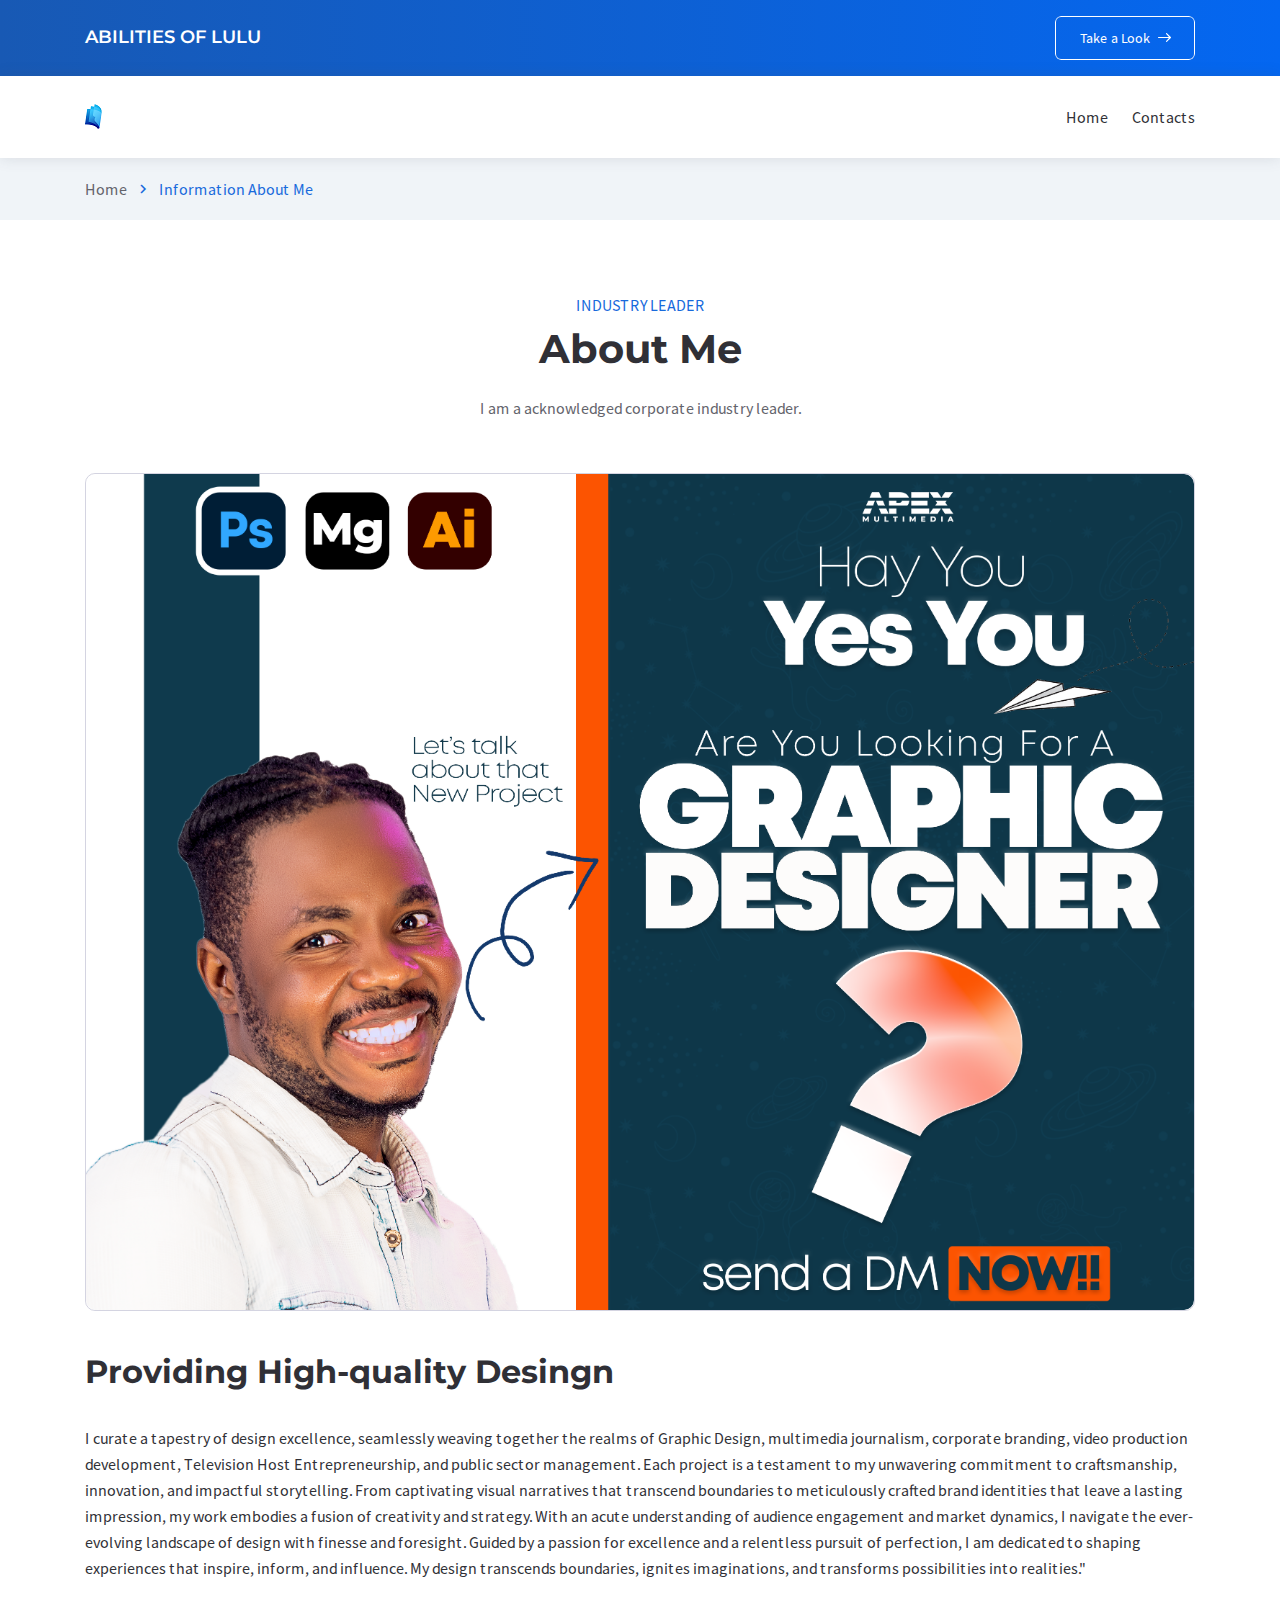
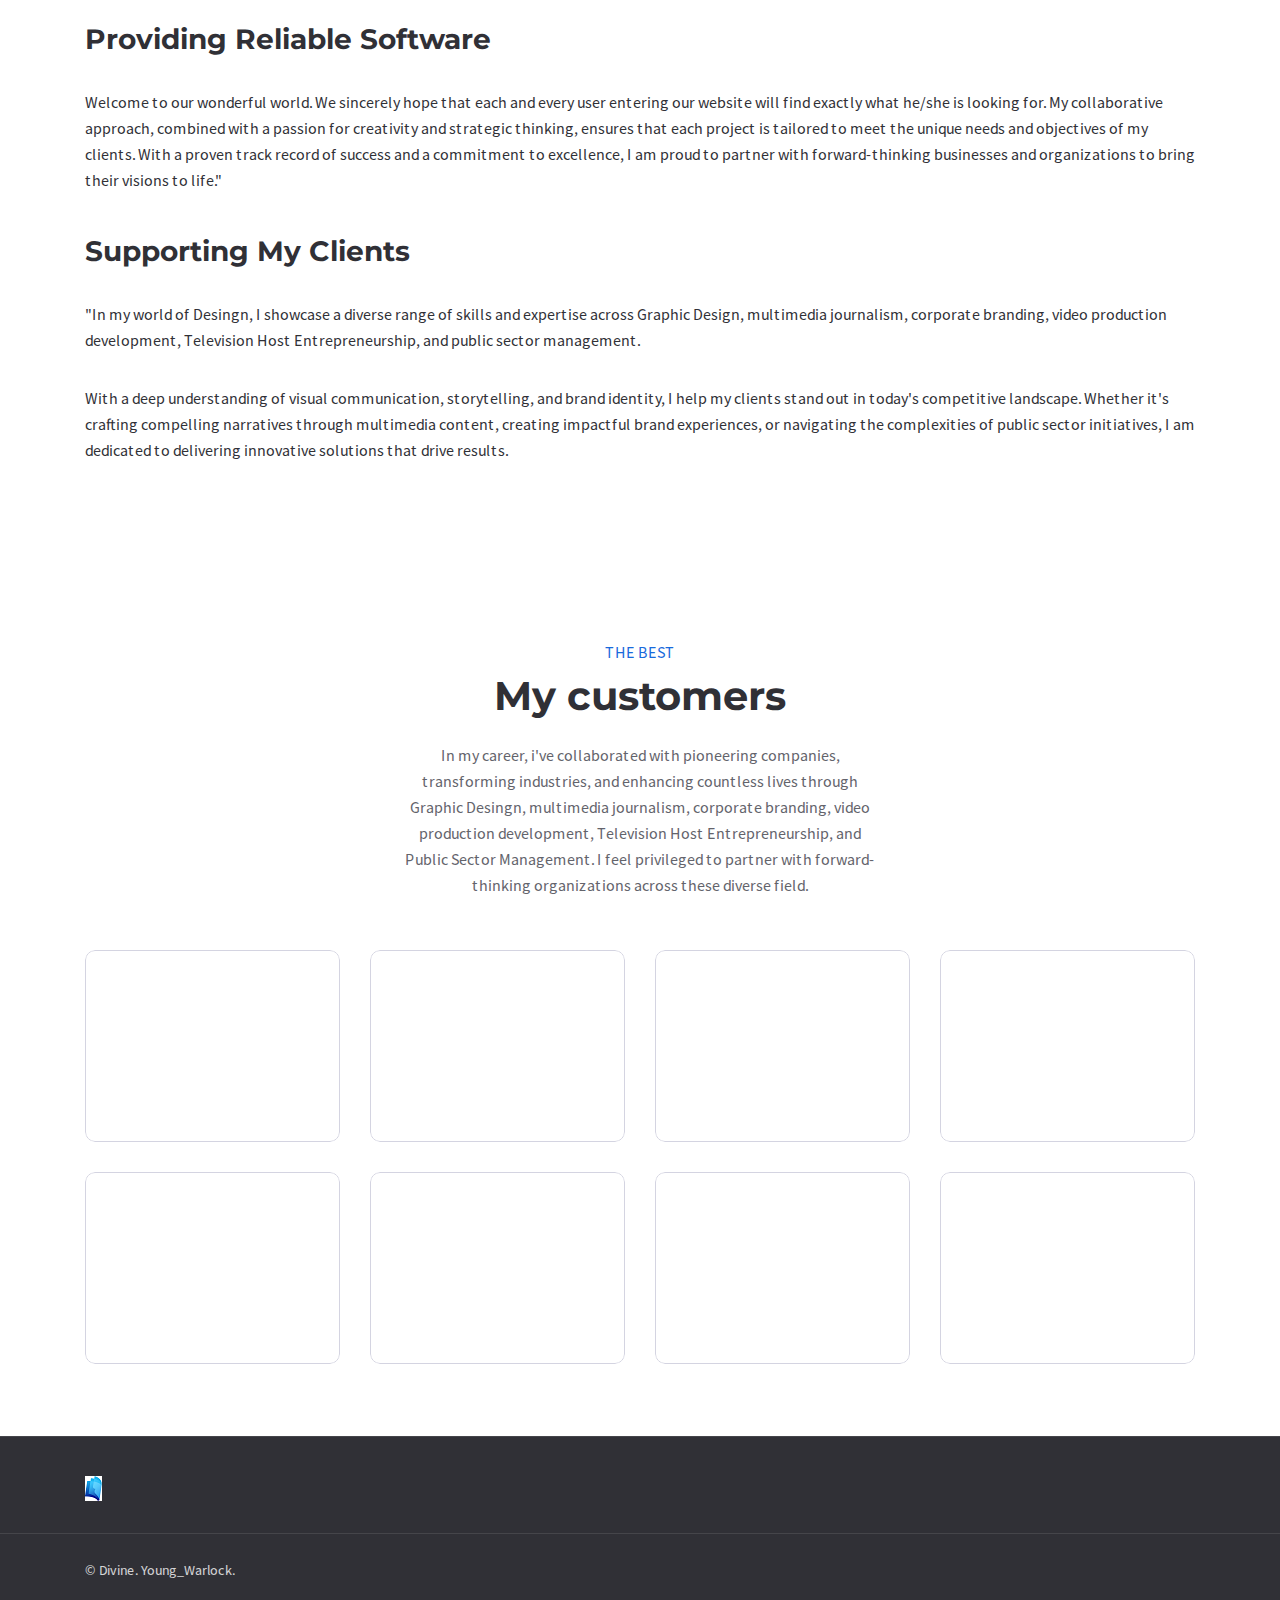
<file: about-me.html>
<!DOCTYPE html><html lang="en">

<head>

    <meta charset="utf-8">

    <title>ABM LULU</title>

    <meta name="description" content="Description">
    <meta http-equiv="X-UA-Compatible" content="IE=edge">
    <meta name="viewport" content="width=device-width, initial-scale=1, maximum-scale=2">
        
    <link rel="icon" href="assets/img/favicon/favicon.ico" type="image/x-icon"> 

    <link rel="stylesheet" href="assets/css/bootstrap-grid.css">
<link rel="stylesheet" href="assets/css/style.css">
<link rel="apple-touch-icon" sizes="180x180" href="favicon_io/apple-touch-icon.png">
<link rel="icon" type="favicon/favicon-32x32" sizes="32x32" href="favicon_io/favicon-32x32.png">
<link rel="icon" type="favicon/favicon-16x16" sizes="16x16" href="favicon_io/favicon-16x16.png">
<link rel="manifest" href="favicon_io/site.webmanifest">

<link rel="preload" href="assets/fonts/material-icons/material-icons.woff2" as="font" type="font/woff2" crossorigin>
<link rel="preload" href="assets/fonts/material-icons/material-icons-outlined.woff2" as="font" type="font/woff2" crossorigin>

</head>

<body>

	<main class="main">
		
		<div class="main-inner">

			<!-- Begin mobile main menu -->
<nav class="mmm">
    <div class="mmm-content">
        <ul class="mmm-list">
            <li>
                <a href="index.html">Home</a>
            </li>
            <li>
                <a href="contacts.html">Contacts</a>
            </li>
        </ul>
    </div>
</nav><!-- End mobile main menu -->
<div class="bff">
    <div class="container">
        <div class="row">
            <div class="col">
                <div class="bff-container">
                    <p>Abilities of <br class="d-sm-none"> LuLu</p>
                    <div class="btn-group justify-content-center justify-content-md-start">
                        <a href="lulu cv.html" class="btn btn-border btn-with-icon btn-small ripple">
                            <span>Take a Look</span>
                            <svg class="btn-icon-right" viewBox="0 0 13 9" width="13" height="9"><use xlink:href="assets/img/sprite.svg#arrow-right"></use></svg>
                        </a>
                    </div>
                </div>
            </div>
        </div>
    </div>
</div>
<header class="header header-minimal">
    <nav class="header-fixed">
        <div class="container">
            <div class="row flex-nowrap align-items-center justify-content-between">
                <div class="col-auto header-fixed-col logo-wrapper">
                    <a href="index.html" class="logo" title="AMB LULU">
                        <img src="lulu.jpg" width="115" height="36" alt="AMB LULU">
                    </a>
                </div>
                <div class="col-auto col-xl col-static header-fixed-col d-none d-xl-block">
                    <div class="row flex-nowrap align-items-center justify-content-end">
                        <div class="col header-fixed-col d-none d-xl-block col-static">
                            <!-- Begin main menu -->
<nav class="main-mnu">
    <ul class="main-mnu-list">
        <li>
            <a href="index.html" data-title="Home">
                <span>Home</span>
            </a>
        </li>
        <li>
            <a href="contacts.html" data-title="Contacts">
                <span>Contacts</span>
            </a>
        </li>
    </ul>
</nav><!-- End main menu -->
                        </div>
                    </div>
                </div>
                <div class="col-auto d-block d-xl-none header-fixed-col">
                    <div class="main-mnu-btn">
                        <span class="bar bar-1"></span>
                        <span class="bar bar-2"></span>
                        <span class="bar bar-3"></span>
                        <span class="bar bar-4"></span>
                    </div>
                </div>
            </div>
        </div>
    </nav>
</header>

			<!-- Begin bread crumbs -->
			<nav class="bread-crumbs">
				<div class="container">
					<div class="row">
						<div class="col-12">
							<ul class="bread-crumbs-list">
								<li>
									<a href="index.html">Home</a>
									<i class="material-icons md-18">chevron_right</i>
								</li>
								<li>Information About Me</li>
							</ul>
						</div>
					</div>
				</div>
			</nav><!-- End bread crumbs -->

			<div class="section">
				<div class="container">
					<div class="row">
						<header class="col-12">
							<div class="section-heading heading-center">
								<div class="section-subheading">industry leader</div>
								<h1>About Me</h1>
								<p class="section-desc">I am a acknowledged corporate industry leader.</p>
							</div>
						</header>
						<div class="col-12">
							<div class="content">
								<div class="item-bordered item-border-radius">
									<img data-src="assets/img/about-img.jpg" class="img-cover img-responsive lazy" src="[data-uri]" alt="">
								</div>
								<h2>Providing High-quality Desingn</h2>
								<p>I curate a tapestry of design excellence, seamlessly weaving together the realms of Graphic Design, multimedia journalism, corporate branding, video production development, Television Host Entrepreneurship, and public sector management. Each project is a testament to my unwavering commitment to craftsmanship, innovation, and impactful storytelling. From captivating visual narratives that transcend boundaries to meticulously crafted brand identities that leave a lasting impression, my work embodies a fusion of creativity and strategy. With an acute understanding of audience engagement and market dynamics, I navigate the ever-evolving landscape of design with finesse and foresight. Guided by a passion for excellence and a relentless pursuit of perfection, I am dedicated to shaping experiences that inspire, inform, and influence. My design transcends boundaries, ignites imaginations, and transforms possibilities into realities."</p>
								<h3>Providing Reliable Software</h3>
								<p>Welcome to our wonderful world. We sincerely hope that each and every user entering our website will find exactly what he/she is looking for. My collaborative approach, combined with a passion 

									for creativity and strategic thinking, ensures that each project is tailored to meet the unique needs and objectives of my clients. With a proven track record of success and a commitment to excellence, I am proud to partner with forward-thinking businesses and organizations to bring their visions to life."</p>
								<h3>Supporting My Clients</h3>
								<p>"In my world of Desingn, I showcase a diverse range of skills and expertise across Graphic Design, multimedia journalism, corporate branding, video production development, Television Host Entrepreneurship, and public sector management. 
									</p>
								<p>With a deep understanding of visual communication, storytelling, and brand identity, I help my clients stand out in today's competitive landscape. Whether it's crafting compelling narratives through multimedia content, creating impactful brand experiences, or navigating the complexities of public sector initiatives, I am dedicated to delivering innovative solutions that drive results.</p>
							</div>
						</div>
					</div>
				</div>
			</div>
			<section class="section">
				<div class="container">
					<div class="row items">
						<div class="col-12">
							<div class="section-heading heading-center">
								<div class="section-subheading">The best</div>
								<h2>My customers</h2>
								<p class="section-desc">In my career, i've collaborated with pioneering companies, transforming industries, and enhancing countless lives through Graphic Desingn, multimedia journalism, corporate branding, video production development, Television Host Entrepreneurship, and Public Sector Management. I feel privileged to partner with forward-thinking organizations across these diverse field.</p>
							</div> 
						</div>
						<div class="col-lg-3 col-md-4 col-sm-4 col-6 item">
							<!-- Begin brands item -->
							<div class="brands-item item-style">
								<img data-src="logo/1.png" class="lazy" src="[data-uri]" alt="">
							</div><!-- End brands item -->
						</div>
						<div class="col-lg-3 col-md-4 col-sm-4 col-6 item">
							<!-- Begin brands item -->
							<div class="brands-item item-style">
								<img data-src="logo/2.png" class="lazy" src="[data-uri]" alt="">
							</div><!-- End brands item -->
						</div>
						<div class="col-lg-3 col-md-4 col-sm-4 col-6 item">
							<!-- Begin brands item -->
							<div class="brands-item item-style">
								<img data-src="logo/3.png" class="lazy" src="[data-uri]" alt="">
							</div><!-- End brands item -->
						</div>
						<div class="col-lg-3 col-md-4 col-sm-4 col-6 item">
							<!-- Begin brands item -->
							<div class="brands-item item-style">
								<img data-src="logo/4.png" class="lazy" src="[data-uri]" alt="">
							</div><!-- End brands item -->
						</div>
						<div class="col-lg-3 col-md-4 col-sm-4 col-6 item">
							<!-- Begin brands item -->
							<div class="brands-item item-style">
								<img data-src="logo/5.png" class="lazy" src="[data-uri]" alt="">
							</div><!-- End brands item -->
						</div>
						<div class="col-lg-3 col-md-4 col-sm-4 col-6 item">
							<!-- Begin brands item -->
							<div class="brands-item item-style">
								<img data-src="logo/6.png" class="lazy" src="[data-uri]" alt="">
							</div><!-- End brands item -->
						</div>
						<div class="col-lg-3 col-md-4 col-sm-4 col-6 item">
							<!-- Begin brands item -->
							<div class="brands-item item-style">
								<img data-src="logo/7.png" class="lazy" src="[data-uri]" alt="">
							</div><!-- End brands item -->
						</div>
						<div class="col-lg-3 col-md-4 col-sm-4 col-6 item">
							<!-- Begin brands item -->
							<div class="brands-item item-style">
								<img data-src="logo/10.png" class="lazy" src="[data-uri]" alt="">
							</div><!-- End brands item -->
							
						</div>
					</div>
				</div>
			</section>

		</div>

<!-- Begin footer -->
<footer class="footer footer-minimal">
    <div class="footer-main">
        <div class="container">
            <div class="row items align-items-center">
                <div class="col-lg-3 col-md-4 col-12 item">
                    <div class="widget-brand-info">
                        <div class="widget-brand-info-main">
                            <a href="index.html" class="logo" title="AMB LULU">
                                <img data-src="lulu.png" class="lazy" width="133" height="36" src="lulu.jpg" alt="AMB LULU" data-loaded="true" style="opacity: 1;">
                            </a>
                        </div>
                    </div>
                </div>
              
                </div>
            </div>
        </div>
    </div>
    <div class="footer-bottom">
        <div class="container">
            <div class="row justify-content-between items">
                <div class="col-md-auto col-12 item">
                    <div class="copyright">© Divine. Young_Warlock.</div>
                </div>
            </div>
        </div>
    </div>
</footer><!-- End footer -->

	</main><!-- End main -->

	<script src="assets/libs/jquery/jquery.min.js"></script>
<script src="assets/libs/lozad/lozad.min.js"></script>
<script src="assets/libs/device/device.js"></script>
<script src="assets/libs/spincrement/jquery.spincrement.min.js"></script>
<script src="assets/libs/pristine/pristine.min.js"></script>
<script src="assets/js/custom.js"></script>
<script src="assets/js/forms.js"></script>
	
</body>
</html>
</file>
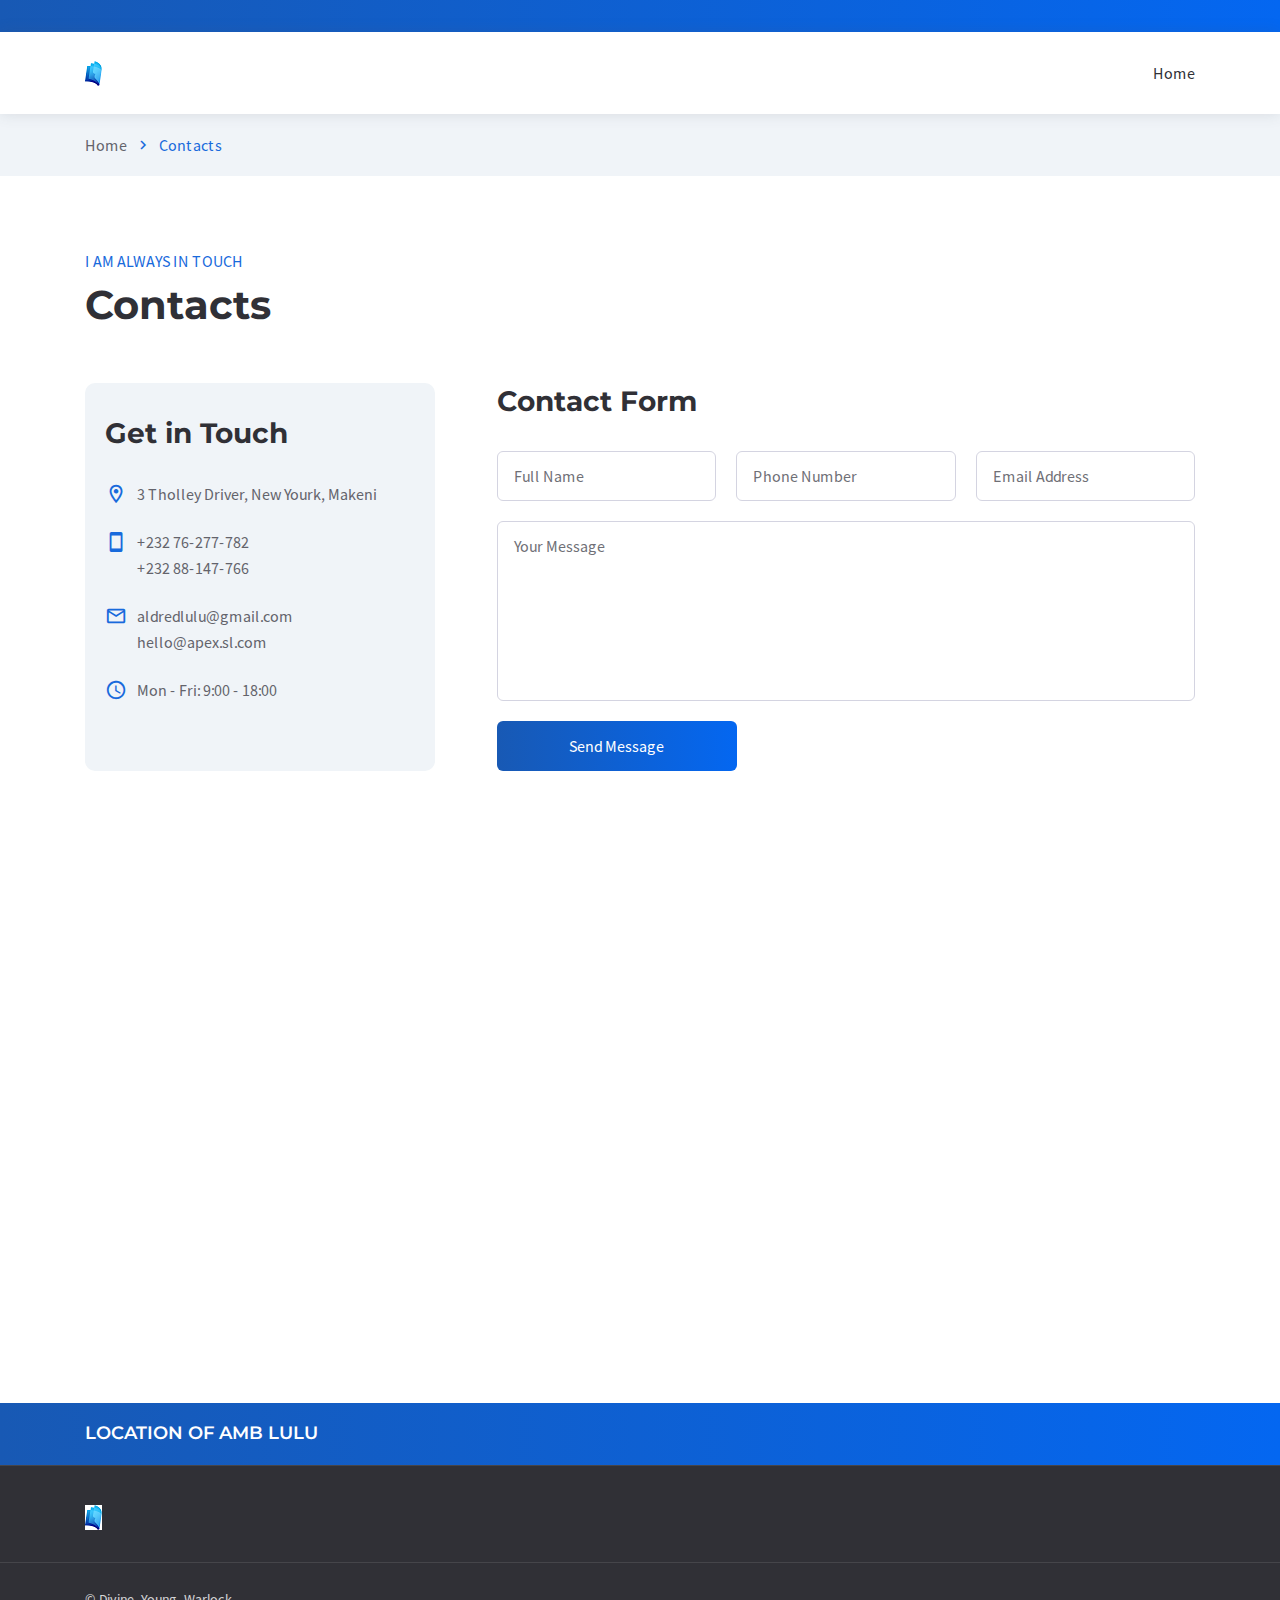
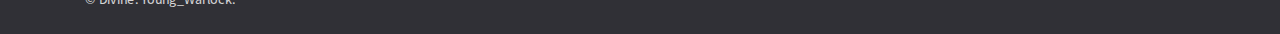
<file: contacts.html>
<!DOCTYPE html><html lang="en">

<head>

    <meta charset="utf-8">

    <title>LULU</title>

    <meta name="description" content="Description">
    <meta http-equiv="X-UA-Compatible" content="IE=edge">
    <meta name="viewport" content="width=device-width, initial-scale=1, maximum-scale=2">
        
    <link rel="icon" href="assets/img/favicon/favicon.ico" type="image/x-icon"> 

    <link rel="stylesheet" href="assets/css/bootstrap-grid.css">
<link rel="stylesheet" href="assets/css/style.css">
<link rel="apple-touch-icon" sizes="180x180" href="favicon_io/apple-touch-icon.png">
<link rel="icon" type="favicon/favicon-32x32" sizes="32x32" href="favicon_io/favicon-32x32.png">
<link rel="icon" type="favicon/favicon-16x16" sizes="16x16" href="favicon_io/favicon-16x16.png">
<link rel="manifest" href="favicon_io/site.webmanifest">


<link rel="preload" href="assets/fonts/material-icons/material-icons.woff2" as="font" type="font/woff2" crossorigin>
<link rel="preload" href="assets/fonts/material-icons/material-icons-outlined.woff2" as="font" type="font/woff2" crossorigin>

</head>

<body>

	<main class="main">
		
		<div class="main-inner">

			<!-- Begin mobile main menu -->
<nav class="mmm">
    <div class="mmm-content">
        <ul class="mmm-list">
            <li>
                <a href="index.html">Home</a>
            </li>
            <li>
                <a href="about-us.html">About us</a>
            </li>
            <li>
                <a href="contacts.html">Contacts</a>
            </li>
        </ul>
    </div>
</nav><!-- End mobile main menu -->
<div class="bff">
    <div class="container">
        <div class="row">
            <div class="col">
            
            </div>
        </div>
    </div>
</div>
<header class="header header-minimal">
    <nav class="header-fixed">
        <div class="container">
            <div class="row flex-nowrap align-items-center justify-content-between">
                <div class="col-auto header-fixed-col logo-wrapper">
                    <a href="index.html" class="logo" title="PathSoft">
                        <img src="lulu.jpg" width="115" height="36" alt="AMB LULU">
                    </a>
                </div>
                <div class="col-auto col-xl col-static header-fixed-col d-none d-xl-block">
                    <div class="row flex-nowrap align-items-center justify-content-end">
                        <div class="col header-fixed-col d-none d-xl-block col-static">
                            <!-- Begin main menu -->
<nav class="main-mnu">
    <ul class="main-mnu-list">
        <li>
            <a href="index.html" data-title="Home">
                <span>Home</span>
            </a>
        </li>
    </ul>
</nav><!-- End main menu -->
                        </div>
                    </div>
                </div>
                <div class="col-auto d-block d-xl-none header-fixed-col">
                    <div class="main-mnu-btn">
                        <span class="bar bar-1"></span>
                        <span class="bar bar-2"></span>
                        <span class="bar bar-3"></span>
                        <span class="bar bar-4"></span>
                    </div>
                </div>
            </div>
        </div>
    </nav>
</header>

			<!-- Begin bread crumbs -->
			<nav class="bread-crumbs">
				<div class="container">
					<div class="row">
						<div class="col-12">
							<ul class="bread-crumbs-list">
								<li>
									<a href="index.html">Home</a>
									<i class="material-icons md-18">chevron_right</i>
								</li>
								<li>Contacts</li>
							</ul>
						</div>
					</div>
				</div>
			</nav><!-- End bread crumbs -->

			<div class="section">
				<div class="container">
					<div class="row content-items">
						<div class="col-12">
							<div class="section-heading">
								<div class="section-subheading">I am always in touch</div>
								<h1>Contacts</h1>
							</div>
						</div>
						<div class="col-xl-4 col-md-5 content-item">
							<div class="contact-info section-bgc">
								<h3>Get in Touch</h3>
								<ul class="contact-list">
									<li>
										<i class="material-icons material-icons-outlined md-22">location_on</i>
										<div class="footer-contact-info">
											<a href="8°51'45.2"N 12°03'02.8"W">
												3 Tholley Driver, New Yourk, Makeni
											</a>
										</div>
									</li>
									<li>
										<i class="material-icons material-icons-outlined md-22">smartphone</i>
										<div class="footer-contact-info">
											<a href="tel:+232 76-277-782" class="formingHrefTel">+232 76-277-782</a>
											<a href="tel:+232 88-147-766" class="formingHrefTel">+232 88-147-766</a>
										</div>
									</li>
									<li>
										<i class="material-icons material-icons-outlined md-22">email</i>
										<div class="footer-contact-info">
											<a href="mailto:aldredlulu@gmail.com">aldredlulu@gmail.com</a>
											<a href="mailto:hello@apex.sl.com">hello@apex.sl.com</a>
										</div>
									</li>
									<li>
										<i class="material-icons material-icons-outlined md-22">schedule</i>
										<div class="footer-contact-info"><p>Mon - Fri: 9:00 - 18:00</p></div>
									</li>
								</ul>
							</div>
						</div>
						<div class="col-xl-8 col-md-7 content-item">
							<form action="#!" method="post" class="form-submission contact-form contact-form-padding" novalidate>
								<input type="hidden" name="Subject" value="Contact form">
								<div class="row gutters-default">
									<div class="col-12">
										<h3>Contact Form</h3>
									</div>
									<div class="col-xl-4 col-sm-6 col-12">
										<div class="form-field">
											<label for="contact-name" class="form-field-label">Full Name</label>
											<input type="text" class="form-field-input" name="Name" value="" autocomplete="off" id="contact-name" required data-pristine-required-message="This field is required.">
										</div>
									</div>
									<div class="col-xl-4 col-sm-6 col-12">
										<div class="form-field">
											<label for="contact-phone" class="form-field-label">Phone Number</label>
											<input type="tel" class="form-field-input mask-phone" name="Phone" value="" autocomplete="off" id="contact-phone" required data-pristine-required-message="This field is required.">
										</div>
									</div>
									<div class="col-xl-4 col-12">
										<div class="form-field">
											<label for="contact-email" class="form-field-label">Email Address</label>
											<input type="email" class="form-field-input" name="Email" value="" autocomplete="off" id="contact-email" required data-pristine-required-message="This field is required." data-pristine-email-message="Please enter a valid email address.">
										</div>
									</div>
									<div class="col-12">
										<div class="form-field">
											<label for="contact-message" class="form-field-label">Your Message</label>
											<textarea name="Message" class="form-field-input" id="contact-message" cols="30" rows="6"></textarea>
										</div>
										<div class="form-btn">
											<button type="submit" class="btn btn-w240 ripple"><span>Send Message</span></a></button>
										</div>
									</div>
								</div>
							</form>
						</div>
					</div>
				</div>
			</div>

			<!-- Begin map -->
			<div class="map">
				<iframe class="lazy" data-src="https://www.google.com/maps/embed?pb=!1m10!1m8!1m3!1d795.622611687858!2d-12.050263000000006!3d8.862669000000027!3m2!1i1024!2i768!4f13.1!5e1!3m2!1sen!2ssl!4v1708077764600!5m2!1sen!2ssl" width="800" height="600" style="border:0;" allowfullscreen="" loading="lazy" referrerpolicy="no-referrer-when-downgrade"></iframe>
			</div><!-- End map -->

		</div>

		<div class="bff">
    <div class="container">
        <div class="row">
            <div class="col">
                <div class="bff-container">
                    <p>location Of <br class="d-sm-none"> AMB LULU</p>
                </div>
            </div>
        </div>
    </div>
</div>

<!-- Begin footer -->
<footer class="footer footer-minimal">
    <div class="footer-main">
        <div class="container">
            <div class="row items align-items-center">
                <div class="col-lg-3 col-md-4 col-12 item">
                    <div class="widget-brand-info">
                        <div class="widget-brand-info-main">
                            <a href="index.html" class="logo" title="Amb LuLu">
                                <img data-src="lulu.png" class="lazy" width="133" height="36" src="lulu.jpg" alt="AMB LULU" data-loaded="true" style="opacity: 1;">
                            </a>
                        </div>
                    </div>
                </div>
                <div class="col-md item">
                    <div class="footer-item">
                        <nav class="footer-nav">
                            <ul class="footer-mnu footer-mnu-line">
                            </ul>
                        </nav>
                    </div>
                </div>
            </div>
        </div>
    </div>
    <div class="footer-bottom">
        <div class="container">
            <div class="row justify-content-between items">
                <div class="col-md-auto col-12 item">
                    <div class="copyright">© Divine. Young_Warlock.</div>
                </div>
            </div>
        </div>
    </div>
</footer><!-- End footer -->

	</main><!-- End main -->

	<script src="assets/libs/jquery/jquery.min.js"></script>
<script src="assets/libs/lozad/lozad.min.js"></script>
<script src="assets/libs/device/device.js"></script>
<script src="assets/libs/spincrement/jquery.spincrement.min.js"></script>
<script src="assets/libs/pristine/pristine.min.js"></script>
<script src="assets/js/custom.js"></script>
<script src="assets/js/forms.js"></script>

</body>
</html>
</file>
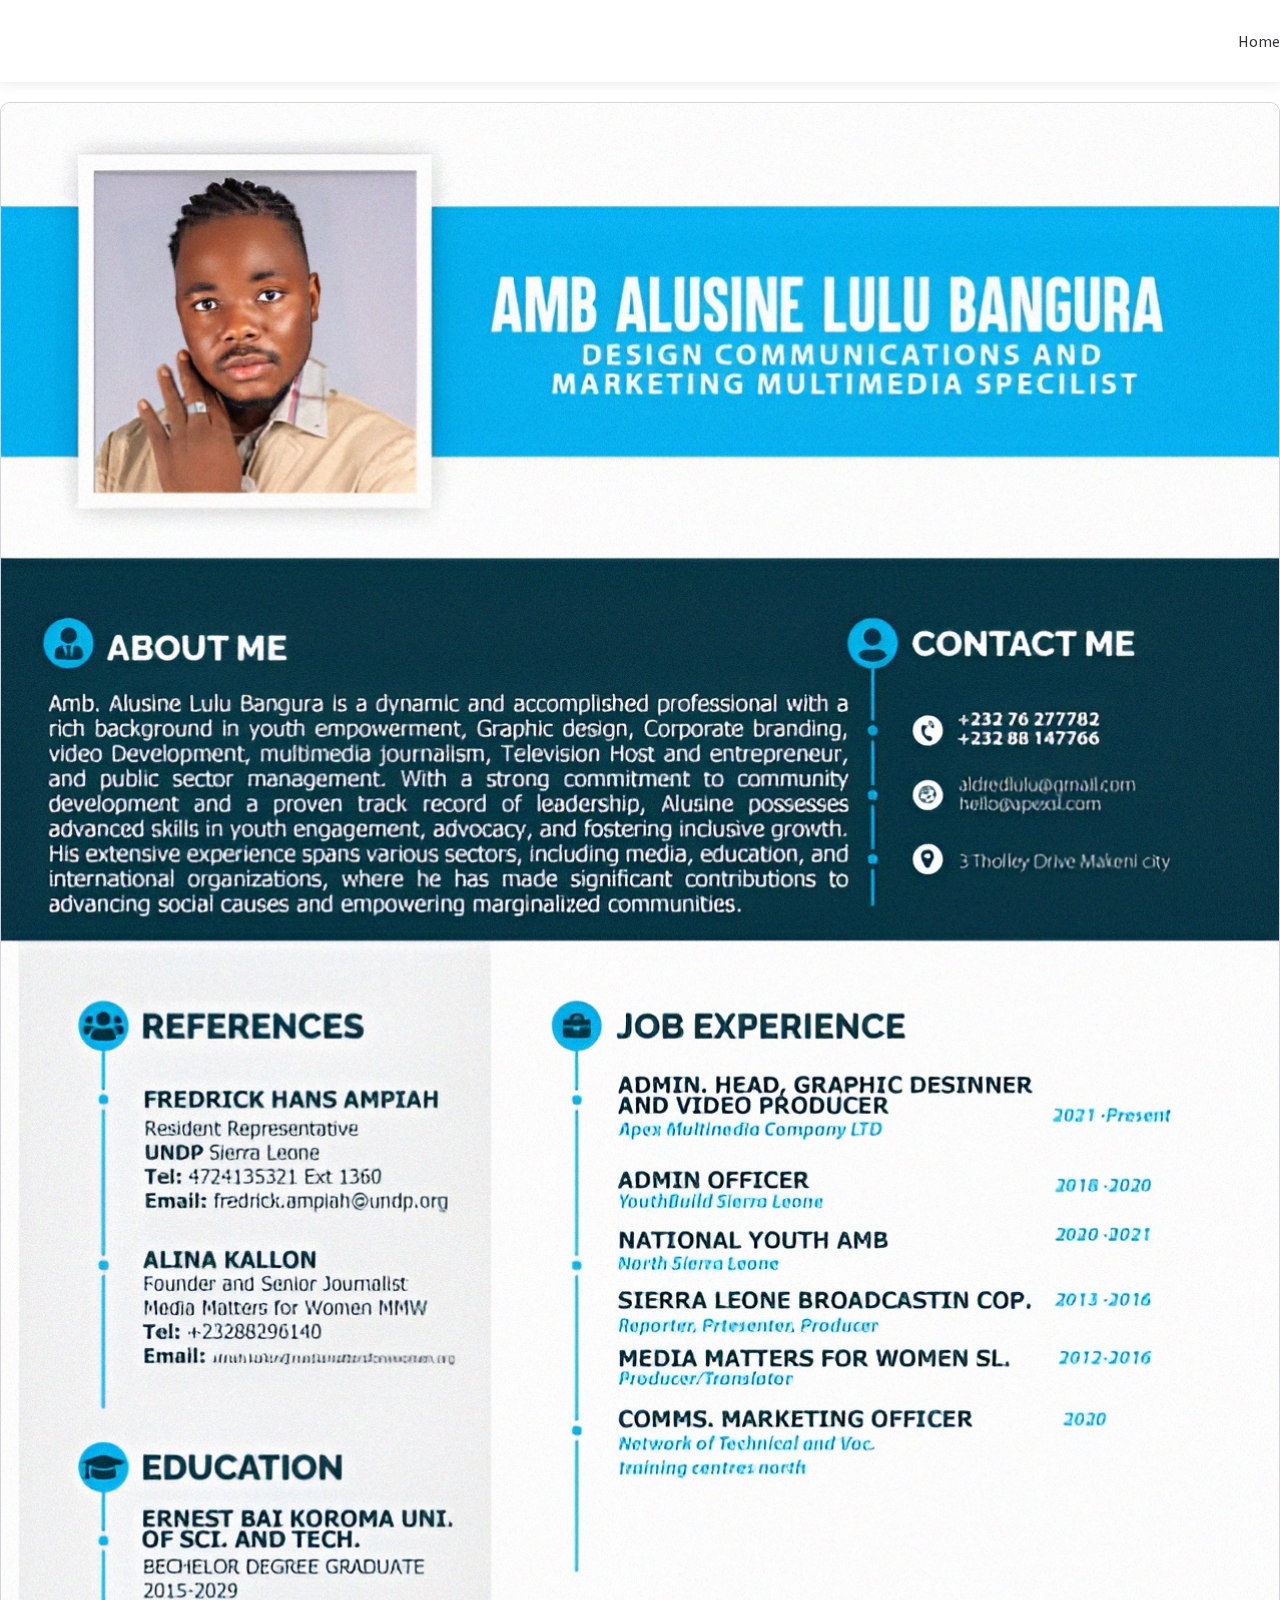
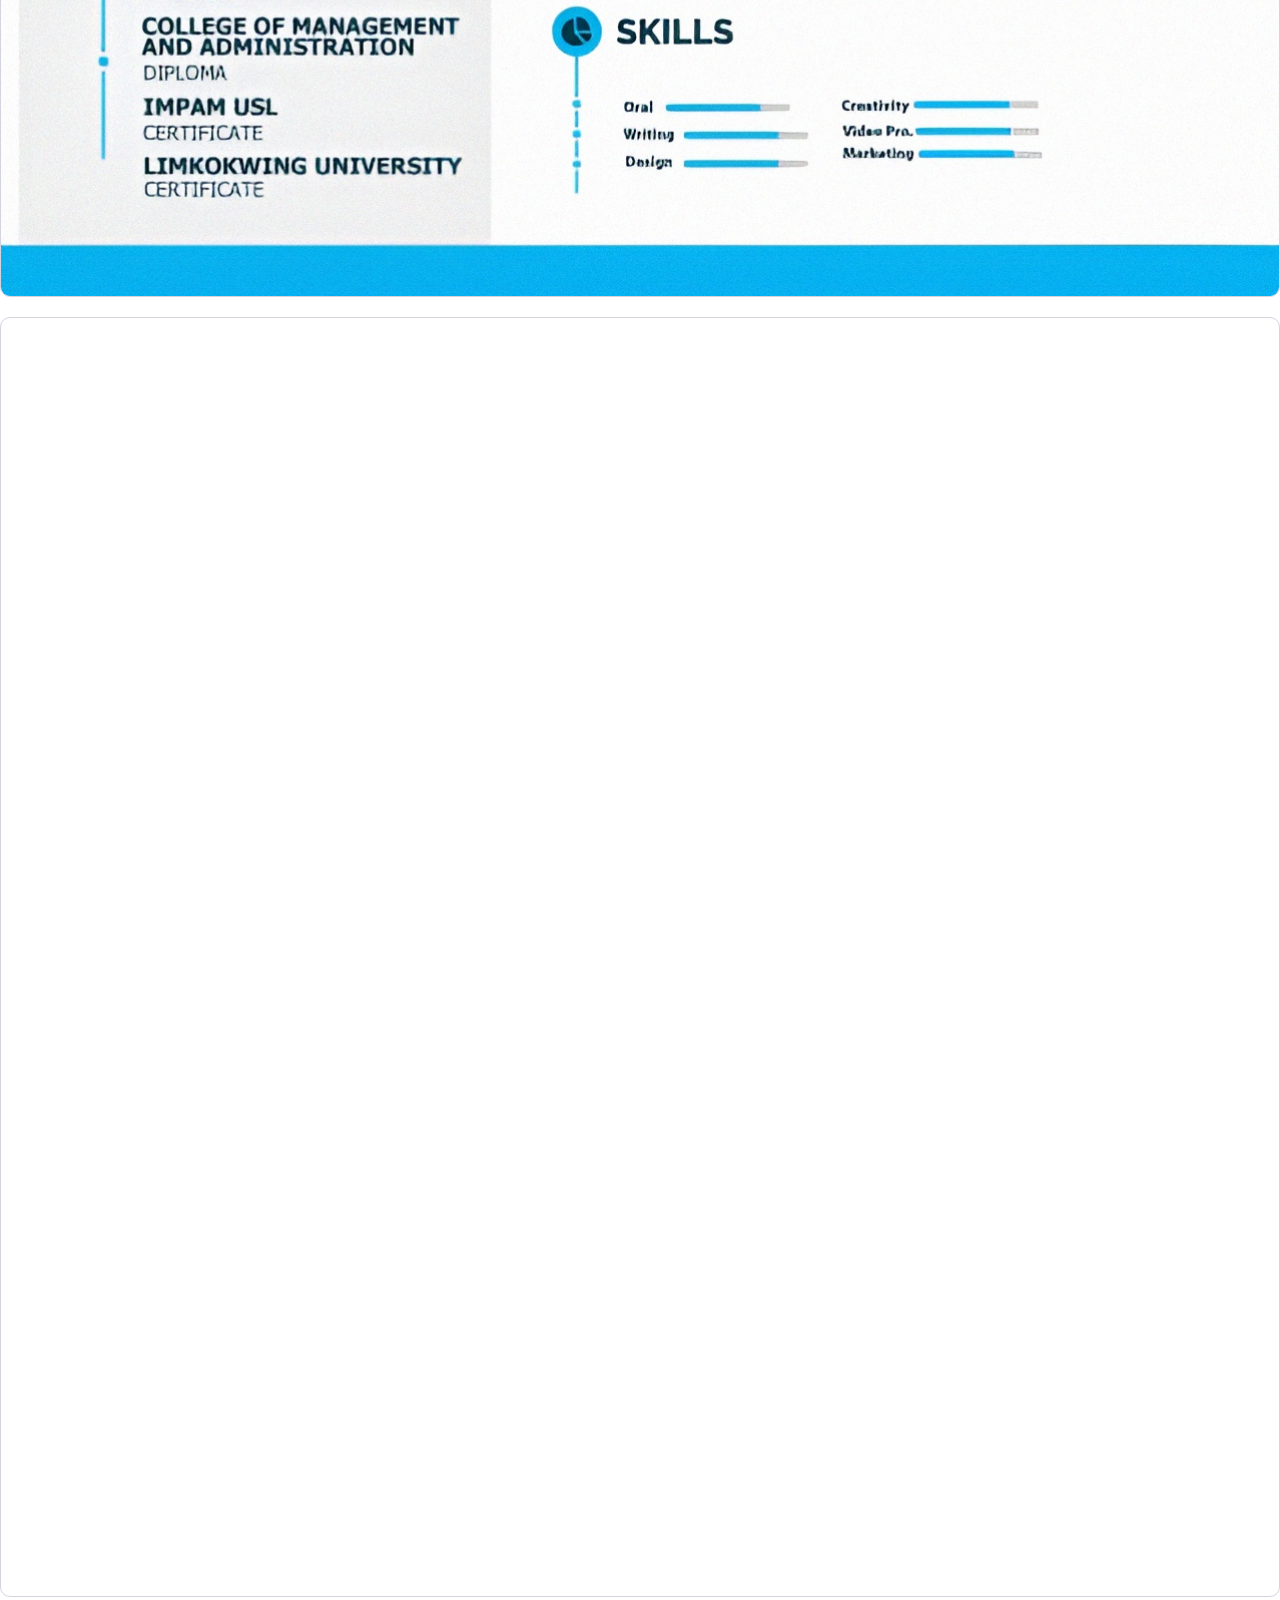
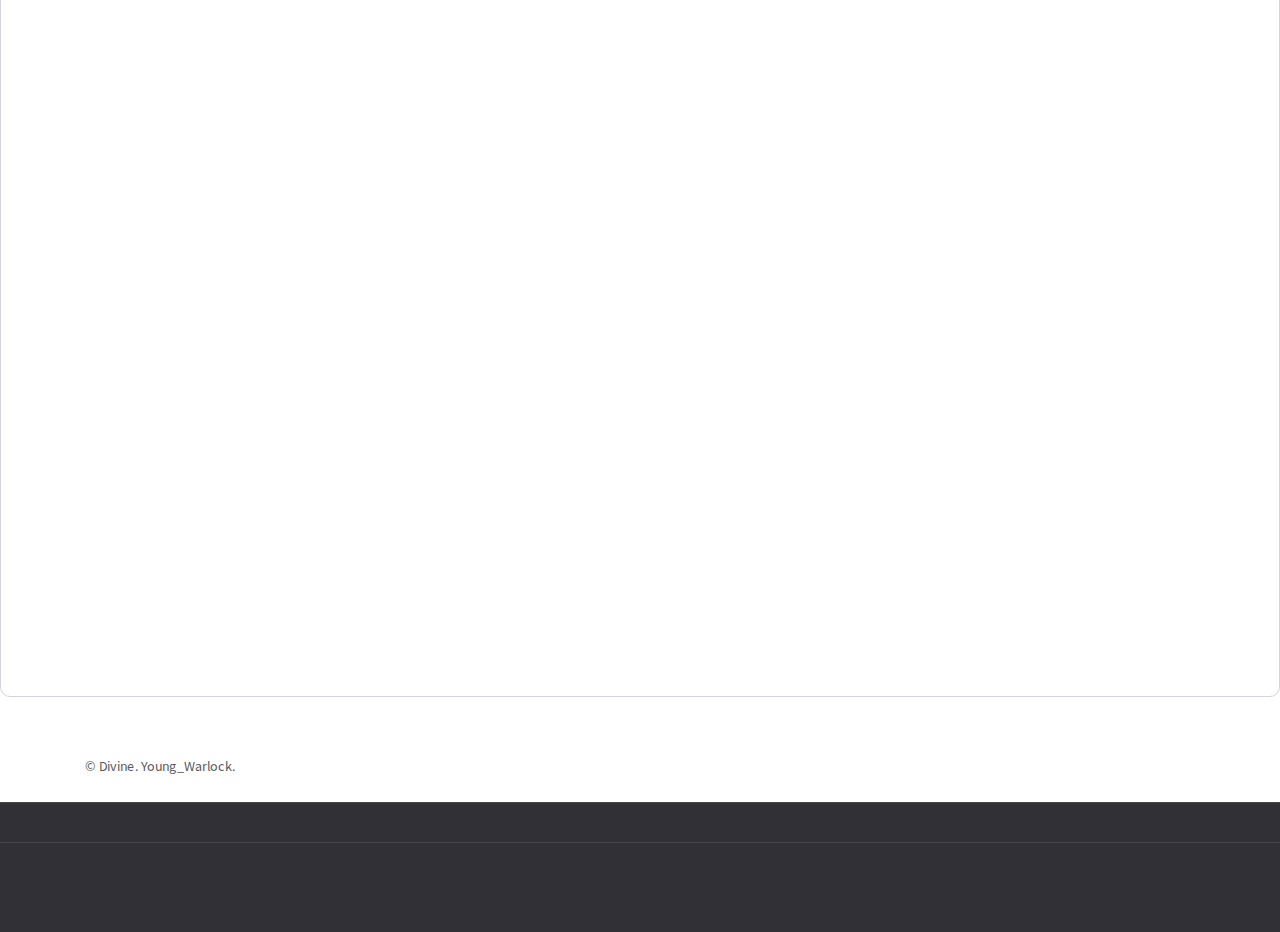
<file: news-post.html>
<!DOCTYPE html><html lang="en">

<head>

    <meta charset="utf-8">

    <title>AMB LULU</title>

    <meta name="description" content="Description">
    <meta http-equiv="X-UA-Compatible" content="IE=edge">
    <meta name="viewport" content="width=device-width, initial-scale=1, maximum-scale=2">
        
    <link rel="icon" href="assets/img/favicon/favicon.ico" type="image/x-icon"> 

    <link rel="stylesheet" href="assets/css/bootstrap-grid.css">
<link rel="stylesheet" href="assets/css/style.css">
<link rel="apple-touch-icon" sizes="180x180" href="favicon_io/apple-touch-icon.png">
<link rel="icon" type="favicon/favicon-32x32" sizes="32x32" href="favicon_io/favicon-32x32.png">
<link rel="icon" type="favicon/favicon-16x16" sizes="16x16" href="favicon_io/favicon-16x16.png">
<link rel="manifest" href="favicon_io/site.webmanifest">


<link rel="preload" href="assets/fonts/material-icons/material-icons.woff2" as="font" type="font/woff2" crossorigin>
<link rel="preload" href="assets/fonts/material-icons/material-icons-outlined.woff2" as="font" type="font/woff2" crossorigin>

</head>

<body>


<header class="header header-minimal">
    <nav class="header-fixed">
        <div class="container">

                </div>
                            <!-- Begin main menu -->
<nav class="main-mnu">
    <ul class="main-mnu-list">
        <li>
            <a href="index.html" data-title="Home">
                <span>Home</span>
            </a>
        </li>
       
</nav><!-- End main menu -->
                        </div>
                    </div>
                </div>
                <div class="col-auto d-block d-xl-none header-fixed-col">
                    <div class="main-mnu-btn">
                        <span class="bar bar-1"></span>
                        <span class="bar bar-2"></span>
                        <span class="bar bar-3"></span>
                        <span class="bar bar-4"></span>
                    </div>
                </div>
            </div>
        </div>
    </nav>
</header>

			<!-- Begin bread crumbs -->
<!-- End bread crumbs -->


								<header class="news-post-header">

									<div class="news-post-img item-bordered item-border-radius">
										<img data-src="lcv.jpg" class="img-responsive lazy" src="[data-uri]" alt="">
									</div>

                                    <div class="news-post-img item-bordered item-border-radius">
										<img data-src="lcv2.jpg" class="img-responsive lazy" src="[data-uri]" alt="">
									</div>
                                    
                                    <div class="news-post-img item-bordered item-border-radius">
										<img data-src="lcv3.jpg" class="img-responsive lazy" src="[data-uri]" alt="">
									</div>

                                    <div class="news-post-img item-bordered item-border-radius">
										<img data-src="lcv4.jpg" class="img-responsive lazy" src="[data-uri]" alt="">
									</div>
                                    
                                    <div class="news-post-img item-bordered item-border-radius">
										<img data-src="lcv5.jpg" class="img-responsive lazy" src="[data-uri]" alt="">
									</div>

								</header>
			</div>

		</div>

        <div class="footer-bottom">
            <div class="container">
                <div class="row justify-content-between items">
                    <div class="col-md-auto col-12 item">
                        <div class="copyright">© Divine. Young_Warlock.</div>
                    </div>
                </div>
            </div>
        </div>
    </footer>
<!-- Begin footer -->
<footer class="footer footer-minimal">
    <div class="footer-main">
      
    <div class="footer-bottom">
        <div class="container">
            <div class="row justify-content-between items">
        </div>
    </div>
</footer><!-- End footer -->

	</main><!-- End main -->

	<script src="assets/libs/jquery/jquery.min.js"></script>
<script src="assets/libs/lozad/lozad.min.js"></script>
<script src="assets/libs/device/device.js"></script>
<script src="assets/libs/spincrement/jquery.spincrement.min.js"></script>
<script src="assets/libs/pristine/pristine.min.js"></script>
<script src="assets/js/custom.js"></script>
<script src="assets/js/forms.js"></script>
	
</body>
</html>
</file>
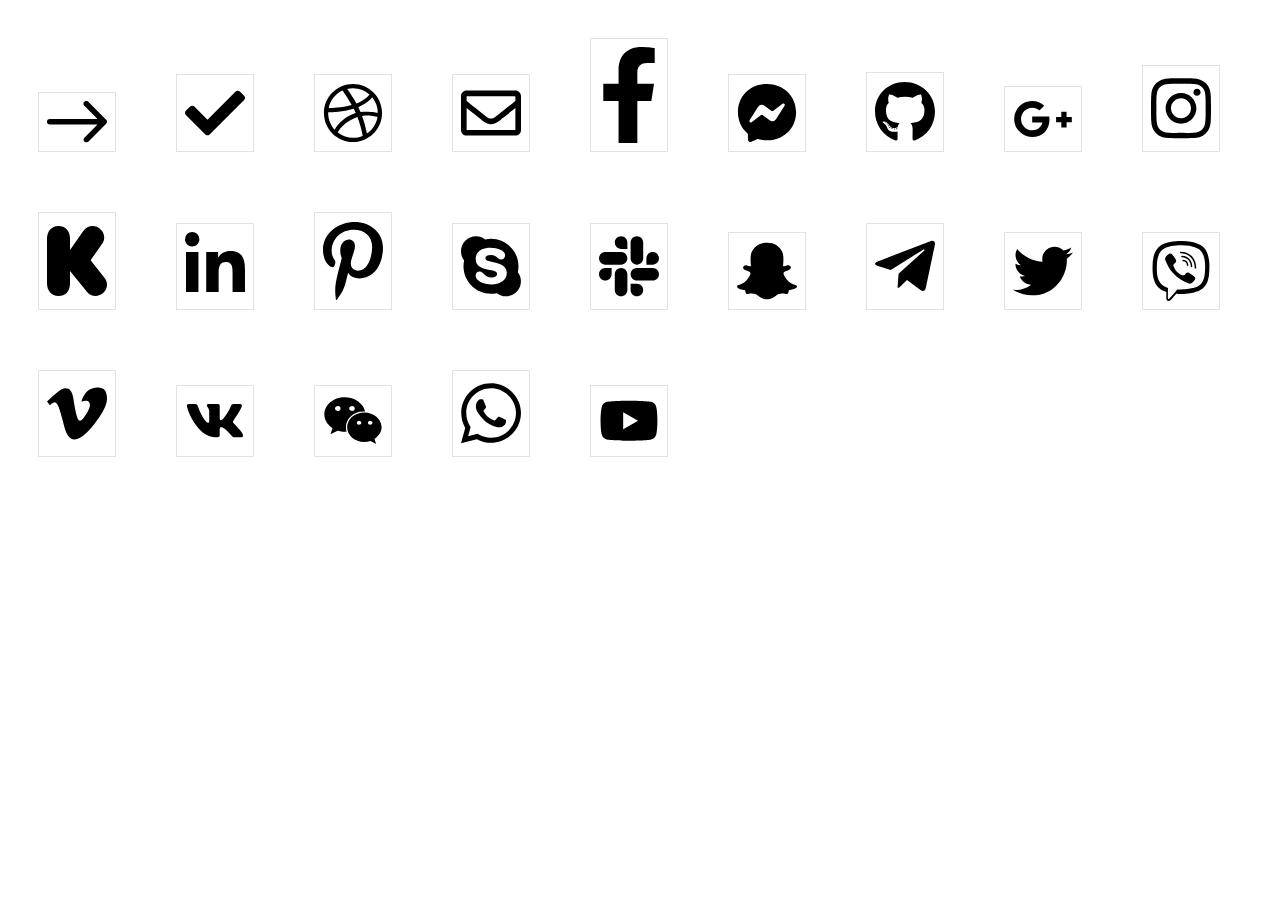
<file: assets/img/svg_preview.html>
<html>
	<head><style>body { font-family: arial; font-size: 12px; }.svg_all { display: none; }.grid__icon {width: 60px; }
    
   .grid__item {
    
        padding: 8px;
        border: 1px solid #e2e2e2;
        
        
        display:inline-block;
        
        margin: 30px;
        
        position: relative;
    }
    
    .grid__item:hover {
        background-color:#f5f5f5;
    }
    
    .grid__item textarea{
        border:1px solid #d6d6d6;
        height:50px;
        width:450px;
        
        padding:8px;
        font-size: 11px;
    }
    
    
    .grid__item .grid__html textarea{
        height:40px;
        width:450px;
    }    
    
    .grid__item h2 {
        font-size: 15px;
        color: #272727;
    }
    
    .grid__popup {
    
        display: none;
        position: absolute;
        
        
        left:0px;
        
        border: 1px solid #e2e2e2;
        
        background: #fff;
        
        padding:8px;
    }
    
    .grid__popup .grid__icon {
        display: none;
    }
    
    .grid__item:hover .grid__popup {
        
        display:block;
        z-index:20;
    
    }</style></head>
<body><div class="svg_all">
<svg xmlns="http://www.w3.org/2000/svg">


	<symbol id="arrow-right"> <!--13 9 --> 
		  <path d="M1074.82,2574.07l-3.87-3.89a0.592,0.592,0,0,0-.85,0,0.6,0.6,0,0,0,0,.86l2.84,2.85H1062.6a0.61,0.61,0,0,0,0,1.22h10.34l-2.84,2.85a0.61,0.61,0,0,0,.43,1.04,0.576,0.576,0,0,0,.42-0.18l3.87-3.89A0.6,0.6,0,0,0,1074.82,2574.07Z" transform="translate(-1062 -2570)"/>
	</symbol>


	<symbol id="check"> <!--512 512 --> 
		<path  d="M173.898 439.404l-166.4-166.4c-9.997-9.997-9.997-26.206 0-36.204l36.203-36.204c9.997-9.998 26.207-9.998 36.204 0L192 312.69 432.095 72.596c9.997-9.997 26.207-9.997 36.204 0l36.203 36.204c9.997 9.997 9.997 26.206 0 36.204l-294.4 294.401c-9.998 9.997-26.207 9.997-36.204-.001z"></path>
	</symbol>


	<symbol id="dribbble-icon"> <!--512 512 --> 
		<path d="M256 8C119.252 8 8 119.252 8 256s111.252 248 248 248 248-111.252 248-248S392.748 8 256 8zm163.97 114.366c29.503 36.046 47.369 81.957 47.835 131.955-6.984-1.477-77.018-15.682-147.502-6.818-5.752-14.041-11.181-26.393-18.617-41.614 78.321-31.977 113.818-77.482 118.284-83.523zM396.421 97.87c-3.81 5.427-35.697 48.286-111.021 76.519-34.712-63.776-73.185-116.168-79.04-124.008 67.176-16.193 137.966 1.27 190.061 47.489zm-230.48-33.25c5.585 7.659 43.438 60.116 78.537 122.509-99.087 26.313-186.36 25.934-195.834 25.809C62.38 147.205 106.678 92.573 165.941 64.62zM44.17 256.323c0-2.166.043-4.322.108-6.473 9.268.19 111.92 1.513 217.706-30.146 6.064 11.868 11.857 23.915 17.174 35.949-76.599 21.575-146.194 83.527-180.531 142.306C64.794 360.405 44.17 310.73 44.17 256.323zm81.807 167.113c22.127-45.233 82.178-103.622 167.579-132.756 29.74 77.283 42.039 142.053 45.189 160.638-68.112 29.013-150.015 21.053-212.768-27.882zm248.38 8.489c-2.171-12.886-13.446-74.897-41.152-151.033 66.38-10.626 124.7 6.768 131.947 9.055-9.442 58.941-43.273 109.844-90.795 141.978z"></path>
	</symbol>


	<symbol id="email-icon"> <!--512 512 --> 
		<path d="M464 64H48C21.49 64 0 85.49 0 112v288c0 26.51 21.49 48 48 48h416c26.51 0 48-21.49 48-48V112c0-26.51-21.49-48-48-48zm0 48v40.805c-22.422 18.259-58.168 46.651-134.587 106.49-16.841 13.247-50.201 45.072-73.413 44.701-23.208.375-56.579-31.459-73.413-44.701C106.18 199.465 70.425 171.067 48 152.805V112h416zM48 400V214.398c22.914 18.251 55.409 43.862 104.938 82.646 21.857 17.205 60.134 55.186 103.062 54.955 42.717.231 80.509-37.199 103.053-54.947 49.528-38.783 82.032-64.401 104.947-82.653V400H48z"></path>
	</symbol>


	<symbol id="facebook-icon"> <!--320 512 --> 
		<path d="M279.14 288l14.22-92.66h-88.91v-60.13c0-25.35 12.42-50.06 52.24-50.06h40.42V6.26S260.43 0 225.36 0c-73.22 0-121.08 44.38-121.08 124.72v70.62H22.89V288h81.39v224h100.17V288z"></path>
	</symbol>


	<symbol id="facebook-messenger-icon"> <!--512 512 --> 
		<path d="M256.55 8C116.52 8 8 110.34 8 248.57c0 72.3 29.71 134.78 78.07 177.94 8.35 7.51 6.63 11.86 8.05 58.23A19.92 19.92 0 0 0 122 502.31c52.91-23.3 53.59-25.14 62.56-22.7C337.85 521.8 504 423.7 504 248.57 504 110.34 396.59 8 256.55 8zm149.24 185.13l-73 115.57a37.37 37.37 0 0 1-53.91 9.93l-58.08-43.47a15 15 0 0 0-18 0l-78.37 59.44c-10.46 7.93-24.16-4.6-17.11-15.67l73-115.57a37.36 37.36 0 0 1 53.91-9.93l58.06 43.46a15 15 0 0 0 18 0l78.41-59.38c10.44-7.98 24.14 4.54 17.09 15.62z"></path>
	</symbol>


	<symbol id="github-icon"> <!--496 512 --> 
		<path d="M165.9 397.4c0 2-2.3 3.6-5.2 3.6-3.3.3-5.6-1.3-5.6-3.6 0-2 2.3-3.6 5.2-3.6 3-.3 5.6 1.3 5.6 3.6zm-31.1-4.5c-.7 2 1.3 4.3 4.3 4.9 2.6 1 5.6 0 6.2-2s-1.3-4.3-4.3-5.2c-2.6-.7-5.5.3-6.2 2.3zm44.2-1.7c-2.9.7-4.9 2.6-4.6 4.9.3 2 2.9 3.3 5.9 2.6 2.9-.7 4.9-2.6 4.6-4.6-.3-1.9-3-3.2-5.9-2.9zM244.8 8C106.1 8 0 113.3 0 252c0 110.9 69.8 205.8 169.5 239.2 12.8 2.3 17.3-5.6 17.3-12.1 0-6.2-.3-40.4-.3-61.4 0 0-70 15-84.7-29.8 0 0-11.4-29.1-27.8-36.6 0 0-22.9-15.7 1.6-15.4 0 0 24.9 2 38.6 25.8 21.9 38.6 58.6 27.5 72.9 20.9 2.3-16 8.8-27.1 16-33.7-55.9-6.2-112.3-14.3-112.3-110.5 0-27.5 7.6-41.3 23.6-58.9-2.6-6.5-11.1-33.3 2.6-67.9 20.9-6.5 69 27 69 27 20-5.6 41.5-8.5 62.8-8.5s42.8 2.9 62.8 8.5c0 0 48.1-33.6 69-27 13.7 34.7 5.2 61.4 2.6 67.9 16 17.7 25.8 31.5 25.8 58.9 0 96.5-58.9 104.2-114.8 110.5 9.2 7.9 17 22.9 17 46.4 0 33.7-.3 75.4-.3 83.6 0 6.5 4.6 14.4 17.3 12.1C428.2 457.8 496 362.9 496 252 496 113.3 383.5 8 244.8 8zM97.2 352.9c-1.3 1-1 3.3.7 5.2 1.6 1.6 3.9 2.3 5.2 1 1.3-1 1-3.3-.7-5.2-1.6-1.6-3.9-2.3-5.2-1zm-10.8-8.1c-.7 1.3.3 2.9 2.3 3.9 1.6 1 3.6.7 4.3-.7.7-1.3-.3-2.9-2.3-3.9-2-.6-3.6-.3-4.3.7zm32.4 35.6c-1.6 1.3-1 4.3 1.3 6.2 2.3 2.3 5.2 2.6 6.5 1 1.3-1.3.7-4.3-1.3-6.2-2.2-2.3-5.2-2.6-6.5-1zm-11.4-14.7c-1.6 1-1.6 3.6 0 5.9 1.6 2.3 4.3 3.3 5.6 2.3 1.6-1.3 1.6-3.9 0-6.2-1.4-2.3-4-3.3-5.6-2z"></path>
	</symbol>


	<symbol id="google-plus-icon"> <!--640 512 --> 
		<path d="M386.061 228.496c1.834 9.692 3.143 19.384 3.143 31.956C389.204 370.205 315.599 448 204.8 448c-106.084 0-192-85.915-192-192s85.916-192 192-192c51.864 0 95.083 18.859 128.611 50.292l-52.126 50.03c-14.145-13.621-39.028-29.599-76.485-29.599-65.484 0-118.92 54.221-118.92 121.277 0 67.056 53.436 121.277 118.92 121.277 75.961 0 104.513-54.745 108.965-82.773H204.8v-66.009h181.261zm185.406 6.437V179.2h-56.001v55.733h-55.733v56.001h55.733v55.733h56.001v-55.733H627.2v-56.001h-55.733z"></path>
	</symbol>


	<symbol id="instagram-icon"> <!--448 512 --> 
		<path d="M224.1 141c-63.6 0-114.9 51.3-114.9 114.9s51.3 114.9 114.9 114.9S339 319.5 339 255.9 287.7 141 224.1 141zm0 189.6c-41.1 0-74.7-33.5-74.7-74.7s33.5-74.7 74.7-74.7 74.7 33.5 74.7 74.7-33.6 74.7-74.7 74.7zm146.4-194.3c0 14.9-12 26.8-26.8 26.8-14.9 0-26.8-12-26.8-26.8s12-26.8 26.8-26.8 26.8 12 26.8 26.8zm76.1 27.2c-1.7-35.9-9.9-67.7-36.2-93.9-26.2-26.2-58-34.4-93.9-36.2-37-2.1-147.9-2.1-184.9 0-35.8 1.7-67.6 9.9-93.9 36.1s-34.4 58-36.2 93.9c-2.1 37-2.1 147.9 0 184.9 1.7 35.9 9.9 67.7 36.2 93.9s58 34.4 93.9 36.2c37 2.1 147.9 2.1 184.9 0 35.9-1.7 67.7-9.9 93.9-36.2 26.2-26.2 34.4-58 36.2-93.9 2.1-37 2.1-147.8 0-184.8zM398.8 388c-7.8 19.6-22.9 34.7-42.6 42.6-29.5 11.7-99.5 9-132.1 9s-102.7 2.6-132.1-9c-19.6-7.8-34.7-22.9-42.6-42.6-11.7-29.5-9-99.5-9-132.1s-2.6-102.7 9-132.1c7.8-19.6 22.9-34.7 42.6-42.6 29.5-11.7 99.5-9 132.1-9s102.7-2.6 132.1 9c19.6 7.8 34.7 22.9 42.6 42.6 11.7 29.5 9 99.5 9 132.1s2.7 102.7-9 132.1z"></path>
	</symbol>


	<symbol id="kickstarter-icon"> <!--384 512 --> 
		<path d="M147.3 114.4c0-56.2-32.5-82.4-73.4-82.4C26.2 32 0 68.2 0 113.4v283c0 47.3 25.3 83.4 74.9 83.4 39.8 0 72.4-25.6 72.4-83.4v-76.5l112.1 138.3c22.7 27.2 72.1 30.7 103.2 0 27-27.6 27.3-67.4 7.4-92.2l-90.8-114.8 74.9-107.4c17.4-24.7 17.5-63.1-10.4-89.8-30.3-29-82.4-31.6-113.6 12.8L147.3 185v-70.6z"></path>
	</symbol>


	<symbol id="linkedin-icon"> <!--448 512 --> 
		<path d="M100.28 448H7.4V148.9h92.88zM53.79 108.1C24.09 108.1 0 83.5 0 53.8a53.79 53.79 0 0 1 107.58 0c0 29.7-24.1 54.3-53.79 54.3zM447.9 448h-92.68V302.4c0-34.7-.7-79.2-48.29-79.2-48.29 0-55.69 37.7-55.69 76.7V448h-92.78V148.9h89.08v40.8h1.3c12.4-23.5 42.69-48.3 87.88-48.3 94 0 111.28 61.9 111.28 142.3V448z"></path>
	</symbol>


	<symbol id="pinterest-icon"> <!--384 512 --> 
		<path d="M204 6.5C101.4 6.5 0 74.9 0 185.6 0 256 39.6 296 63.6 296c9.9 0 15.6-27.6 15.6-35.4 0-9.3-23.7-29.1-23.7-67.8 0-80.4 61.2-137.4 140.4-137.4 68.1 0 118.5 38.7 118.5 109.8 0 53.1-21.3 152.7-90.3 152.7-24.9 0-46.2-18-46.2-43.8 0-37.8 26.4-74.4 26.4-113.4 0-66.2-93.9-54.2-93.9 25.8 0 16.8 2.1 35.4 9.6 50.7-13.8 59.4-42 147.9-42 209.1 0 18.9 2.7 37.5 4.5 56.4 3.4 3.8 1.7 3.4 6.9 1.5 50.4-69 48.6-82.5 71.4-172.8 12.3 23.4 44.1 36 69.3 36 106.2 0 153.9-103.5 153.9-196.8C384 71.3 298.2 6.5 204 6.5z"></path>
	</symbol>


	<symbol id="skype-icon"> <!--448 512 --> 
		<path d="M424.7 299.8c2.9-14 4.7-28.9 4.7-43.8 0-113.5-91.9-205.3-205.3-205.3-14.9 0-29.7 1.7-43.8 4.7C161.3 40.7 137.7 32 112 32 50.2 32 0 82.2 0 144c0 25.7 8.7 49.3 23.3 68.2-2.9 14-4.7 28.9-4.7 43.8 0 113.5 91.9 205.3 205.3 205.3 14.9 0 29.7-1.7 43.8-4.7 19 14.6 42.6 23.3 68.2 23.3 61.8 0 112-50.2 112-112 .1-25.6-8.6-49.2-23.2-68.1zm-194.6 91.5c-65.6 0-120.5-29.2-120.5-65 0-16 9-30.6 29.5-30.6 31.2 0 34.1 44.9 88.1 44.9 25.7 0 42.3-11.4 42.3-26.3 0-18.7-16-21.6-42-28-62.5-15.4-117.8-22-117.8-87.2 0-59.2 58.6-81.1 109.1-81.1 55.1 0 110.8 21.9 110.8 55.4 0 16.9-11.4 31.8-30.3 31.8-28.3 0-29.2-33.5-75-33.5-25.7 0-42 7-42 22.5 0 19.8 20.8 21.8 69.1 33 41.4 9.3 90.7 26.8 90.7 77.6 0 59.1-57.1 86.5-112 86.5z"></path>
	</symbol>


	<symbol id="slack-icon"> <!--448 512 --> 
		<path d="M94.12 315.1c0 25.9-21.16 47.06-47.06 47.06S0 341 0 315.1c0-25.9 21.16-47.06 47.06-47.06h47.06v47.06zm23.72 0c0-25.9 21.16-47.06 47.06-47.06s47.06 21.16 47.06 47.06v117.84c0 25.9-21.16 47.06-47.06 47.06s-47.06-21.16-47.06-47.06V315.1zm47.06-188.98c-25.9 0-47.06-21.16-47.06-47.06S139 32 164.9 32s47.06 21.16 47.06 47.06v47.06H164.9zm0 23.72c25.9 0 47.06 21.16 47.06 47.06s-21.16 47.06-47.06 47.06H47.06C21.16 243.96 0 222.8 0 196.9s21.16-47.06 47.06-47.06H164.9zm188.98 47.06c0-25.9 21.16-47.06 47.06-47.06 25.9 0 47.06 21.16 47.06 47.06s-21.16 47.06-47.06 47.06h-47.06V196.9zm-23.72 0c0 25.9-21.16 47.06-47.06 47.06-25.9 0-47.06-21.16-47.06-47.06V79.06c0-25.9 21.16-47.06 47.06-47.06 25.9 0 47.06 21.16 47.06 47.06V196.9zM283.1 385.88c25.9 0 47.06 21.16 47.06 47.06 0 25.9-21.16 47.06-47.06 47.06-25.9 0-47.06-21.16-47.06-47.06v-47.06h47.06zm0-23.72c-25.9 0-47.06-21.16-47.06-47.06 0-25.9 21.16-47.06 47.06-47.06h117.84c25.9 0 47.06 21.16 47.06 47.06 0 25.9-21.16 47.06-47.06 47.06H283.1z"></path>
	</symbol>


	<symbol id="snapchat-icon"> <!--512 512 --> 
		<path d="M510.846 392.673c-5.211 12.157-27.239 21.089-67.36 27.318-2.064 2.786-3.775 14.686-6.507 23.956-1.625 5.566-5.623 8.869-12.128 8.869l-.297-.005c-9.395 0-19.203-4.323-38.852-4.323-26.521 0-35.662 6.043-56.254 20.588-21.832 15.438-42.771 28.764-74.027 27.399-31.646 2.334-58.025-16.908-72.871-27.404-20.714-14.643-29.828-20.582-56.241-20.582-18.864 0-30.736 4.72-38.852 4.72-8.073 0-11.213-4.922-12.422-9.04-2.703-9.189-4.404-21.263-6.523-24.13-20.679-3.209-67.31-11.344-68.498-32.15a10.627 10.627 0 0 1 8.877-11.069c69.583-11.455 100.924-82.901 102.227-85.934.074-.176.155-.344.237-.515 3.713-7.537 4.544-13.849 2.463-18.753-5.05-11.896-26.872-16.164-36.053-19.796-23.715-9.366-27.015-20.128-25.612-27.504 2.437-12.836 21.725-20.735 33.002-15.453 8.919 4.181 16.843 6.297 23.547 6.297 5.022 0 8.212-1.204 9.96-2.171-2.043-35.936-7.101-87.29 5.687-115.969C158.122 21.304 229.705 15.42 250.826 15.42c.944 0 9.141-.089 10.11-.089 52.148 0 102.254 26.78 126.723 81.643 12.777 28.65 7.749 79.792 5.695 116.009 1.582.872 4.357 1.942 8.599 2.139 6.397-.286 13.815-2.389 22.069-6.257 6.085-2.846 14.406-2.461 20.48.058l.029.01c9.476 3.385 15.439 10.215 15.589 17.87.184 9.747-8.522 18.165-25.878 25.018-2.118.835-4.694 1.655-7.434 2.525-9.797 3.106-24.6 7.805-28.616 17.271-2.079 4.904-1.256 11.211 2.46 18.748.087.168.166.342.239.515 1.301 3.03 32.615 74.46 102.23 85.934 6.427 1.058 11.163 7.877 7.725 15.859z"></path>
	</symbol>


	<symbol id="telegram-icon"> <!--448 512 --> 
		<path d="M446.7 98.6l-67.6 318.8c-5.1 22.5-18.4 28.1-37.3 17.5l-103-75.9-49.7 47.8c-5.5 5.5-10.1 10.1-20.7 10.1l7.4-104.9 190.9-172.5c8.3-7.4-1.8-11.5-12.9-4.1L117.8 284 16.2 252.2c-22.1-6.9-22.5-22.1 4.6-32.7L418.2 66.4c18.4-6.9 34.5 4.1 28.5 32.2z"></path>
	</symbol>


	<symbol id="twitter-icon"> <!--512 512 --> 
		<path d="M459.37 151.716c.325 4.548.325 9.097.325 13.645 0 138.72-105.583 298.558-298.558 298.558-59.452 0-114.68-17.219-161.137-47.106 8.447.974 16.568 1.299 25.34 1.299 49.055 0 94.213-16.568 130.274-44.832-46.132-.975-84.792-31.188-98.112-72.772 6.498.974 12.995 1.624 19.818 1.624 9.421 0 18.843-1.3 27.614-3.573-48.081-9.747-84.143-51.98-84.143-102.985v-1.299c13.969 7.797 30.214 12.67 47.431 13.319-28.264-18.843-46.781-51.005-46.781-87.391 0-19.492 5.197-37.36 14.294-52.954 51.655 63.675 129.3 105.258 216.365 109.807-1.624-7.797-2.599-15.918-2.599-24.04 0-57.828 46.782-104.934 104.934-104.934 30.213 0 57.502 12.67 76.67 33.137 23.715-4.548 46.456-13.32 66.599-25.34-7.798 24.366-24.366 44.833-46.132 57.827 21.117-2.273 41.584-8.122 60.426-16.243-14.292 20.791-32.161 39.308-52.628 54.253z"></path>
	</symbol>


	<symbol id="viber-icon"> <!--512 512 --> 
		<path d="M444 49.9C431.3 38.2 379.9.9 265.3.4c0 0-135.1-8.1-200.9 52.3C27.8 89.3 14.9 143 13.5 209.5c-1.4 66.5-3.1 191.1 117 224.9h.1l-.1 51.6s-.8 20.9 13 25.1c16.6 5.2 26.4-10.7 42.3-27.8 8.7-9.4 20.7-23.2 29.8-33.7 82.2 6.9 145.3-8.9 152.5-11.2 16.6-5.4 110.5-17.4 125.7-142 15.8-128.6-7.6-209.8-49.8-246.5zM457.9 287c-12.9 104-89 110.6-103 115.1-6 1.9-61.5 15.7-131.2 11.2 0 0-52 62.7-68.2 79-5.3 5.3-11.1 4.8-11-5.7 0-6.9.4-85.7.4-85.7-.1 0-.1 0 0 0-101.8-28.2-95.8-134.3-94.7-189.8 1.1-55.5 11.6-101 42.6-131.6 55.7-50.5 170.4-43 170.4-43 96.9.4 143.3 29.6 154.1 39.4 35.7 30.6 53.9 103.8 40.6 211.1zm-139-80.8c.4 8.6-12.5 9.2-12.9.6-1.1-22-11.4-32.7-32.6-33.9-8.6-.5-7.8-13.4.7-12.9 27.9 1.5 43.4 17.5 44.8 46.2zm20.3 11.3c1-42.4-25.5-75.6-75.8-79.3-8.5-.6-7.6-13.5.9-12.9 58 4.2 88.9 44.1 87.8 92.5-.1 8.6-13.1 8.2-12.9-.3zm47 13.4c.1 8.6-12.9 8.7-12.9.1-.6-81.5-54.9-125.9-120.8-126.4-8.5-.1-8.5-12.9 0-12.9 73.7.5 133 51.4 133.7 139.2zM374.9 329v.2c-10.8 19-31 40-51.8 33.3l-.2-.3c-21.1-5.9-70.8-31.5-102.2-56.5-16.2-12.8-31-27.9-42.4-42.4-10.3-12.9-20.7-28.2-30.8-46.6-21.3-38.5-26-55.7-26-55.7-6.7-20.8 14.2-41 33.3-51.8h.2c9.2-4.8 18-3.2 23.9 3.9 0 0 12.4 14.8 17.7 22.1 5 6.8 11.7 17.7 15.2 23.8 6.1 10.9 2.3 22-3.7 26.6l-12 9.6c-6.1 4.9-5.3 14-5.3 14s17.8 67.3 84.3 84.3c0 0 9.1.8 14-5.3l9.6-12c4.6-6 15.7-9.8 26.6-3.7 14.7 8.3 33.4 21.2 45.8 32.9 7 5.7 8.6 14.4 3.8 23.6z"></path>
	</symbol>


	<symbol id="vimeo-icon"> <!--448 512 --> 
		<path d="M447.8 153.6c-2 43.6-32.4 103.3-91.4 179.1-60.9 79.2-112.4 118.8-154.6 118.8-26.1 0-48.2-24.1-66.3-72.3C100.3 250 85.3 174.3 56.2 174.3c-3.4 0-15.1 7.1-35.2 21.1L0 168.2c51.6-45.3 100.9-95.7 131.8-98.5 34.9-3.4 56.3 20.5 64.4 71.5 28.7 181.5 41.4 208.9 93.6 126.7 18.7-29.6 28.8-52.1 30.2-67.6 4.8-45.9-35.8-42.8-63.3-31 22-72.1 64.1-107.1 126.2-105.1 45.8 1.2 67.5 31.1 64.9 89.4z"></path>
	</symbol>


	<symbol id="vk-icon"> <!--576 512 --> 
		<path d="M545 117.7c3.7-12.5 0-21.7-17.8-21.7h-58.9c-15 0-21.9 7.9-25.6 16.7 0 0-30 73.1-72.4 120.5-13.7 13.7-20 18.1-27.5 18.1-3.7 0-9.4-4.4-9.4-16.9V117.7c0-15-4.2-21.7-16.6-21.7h-92.6c-9.4 0-15 7-15 13.5 0 14.2 21.2 17.5 23.4 57.5v86.8c0 19-3.4 22.5-10.9 22.5-20 0-68.6-73.4-97.4-157.4-5.8-16.3-11.5-22.9-26.6-22.9H38.8c-16.8 0-20.2 7.9-20.2 16.7 0 15.6 20 93.1 93.1 195.5C160.4 378.1 229 416 291.4 416c37.5 0 42.1-8.4 42.1-22.9 0-66.8-3.4-73.1 15.4-73.1 8.7 0 23.7 4.4 58.7 38.1 40 40 46.6 57.9 69 57.9h58.9c16.8 0 25.3-8.4 20.4-25-11.2-34.9-86.9-106.7-90.3-111.5-8.7-11.2-6.2-16.2 0-26.2.1-.1 72-101.3 79.4-135.6z"></path>
	</symbol>


	<symbol id="wechat-icon"> <!--576 512 --> 
		<path d="M385.2 167.6c6.4 0 12.6.3 18.8 1.1C387.4 90.3 303.3 32 207.7 32 100.5 32 13 104.8 13 197.4c0 53.4 29.3 97.5 77.9 131.6l-19.3 58.6 68-34.1c24.4 4.8 43.8 9.7 68.2 9.7 6.2 0 12.1-.3 18.3-.8-4-12.9-6.2-26.6-6.2-40.8-.1-84.9 72.9-154 165.3-154zm-104.5-52.9c14.5 0 24.2 9.7 24.2 24.4 0 14.5-9.7 24.2-24.2 24.2-14.8 0-29.3-9.7-29.3-24.2.1-14.7 14.6-24.4 29.3-24.4zm-136.4 48.6c-14.5 0-29.3-9.7-29.3-24.2 0-14.8 14.8-24.4 29.3-24.4 14.8 0 24.4 9.7 24.4 24.4 0 14.6-9.6 24.2-24.4 24.2zM563 319.4c0-77.9-77.9-141.3-165.4-141.3-92.7 0-165.4 63.4-165.4 141.3S305 460.7 397.6 460.7c19.3 0 38.9-5.1 58.6-9.9l53.4 29.3-14.8-48.6C534 402.1 563 363.2 563 319.4zm-219.1-24.5c-9.7 0-19.3-9.7-19.3-19.6 0-9.7 9.7-19.3 19.3-19.3 14.8 0 24.4 9.7 24.4 19.3 0 10-9.7 19.6-24.4 19.6zm107.1 0c-9.7 0-19.3-9.7-19.3-19.6 0-9.7 9.7-19.3 19.3-19.3 14.5 0 24.4 9.7 24.4 19.3.1 10-9.9 19.6-24.4 19.6z"></path>
	</symbol>


	<symbol id="whatsapp-icon"> <!--448 512 --> 
		<path d="M380.9 97.1C339 55.1 283.2 32 223.9 32c-122.4 0-222 99.6-222 222 0 39.1 10.2 77.3 29.6 111L0 480l117.7-30.9c32.4 17.7 68.9 27 106.1 27h.1c122.3 0 224.1-99.6 224.1-222 0-59.3-25.2-115-67.1-157zm-157 341.6c-33.2 0-65.7-8.9-94-25.7l-6.7-4-69.8 18.3L72 359.2l-4.4-7c-18.5-29.4-28.2-63.3-28.2-98.2 0-101.7 82.8-184.5 184.6-184.5 49.3 0 95.6 19.2 130.4 54.1 34.8 34.9 56.2 81.2 56.1 130.5 0 101.8-84.9 184.6-186.6 184.6zm101.2-138.2c-5.5-2.8-32.8-16.2-37.9-18-5.1-1.9-8.8-2.8-12.5 2.8-3.7 5.6-14.3 18-17.6 21.8-3.2 3.7-6.5 4.2-12 1.4-32.6-16.3-54-29.1-75.5-66-5.7-9.8 5.7-9.1 16.3-30.3 1.8-3.7.9-6.9-.5-9.7-1.4-2.8-12.5-30.1-17.1-41.2-4.5-10.8-9.1-9.3-12.5-9.5-3.2-.2-6.9-.2-10.6-.2-3.7 0-9.7 1.4-14.8 6.9-5.1 5.6-19.4 19-19.4 46.3 0 27.3 19.9 53.7 22.6 57.4 2.8 3.7 39.1 59.7 94.8 83.8 35.2 15.2 49 16.5 66.6 13.9 10.7-1.6 32.8-13.4 37.4-26.4 4.6-13 4.6-24.1 3.2-26.4-1.3-2.5-5-3.9-10.5-6.6z"></path>
	</symbol>


	<symbol id="youtube-icon"> <!--576 512 --> 
		<path d="M549.655 124.083c-6.281-23.65-24.787-42.276-48.284-48.597C458.781 64 288 64 288 64S117.22 64 74.629 75.486c-23.497 6.322-42.003 24.947-48.284 48.597-11.412 42.867-11.412 132.305-11.412 132.305s0 89.438 11.412 132.305c6.281 23.65 24.787 41.5 48.284 47.821C117.22 448 288 448 288 448s170.78 0 213.371-11.486c23.497-6.321 42.003-24.171 48.284-47.821 11.412-42.867 11.412-132.305 11.412-132.305s0-89.438-11.412-132.305zm-317.51 213.508V175.185l142.739 81.205-142.739 81.201z"></path>
	</symbol>

</svg>
</div><div class="grid"><div class="grid__item"><div class="grid__icon"><svg viewBox="0 0 13 9"><use xlink:href="#arrow-right"></use></svg></div><div class="grid__popup"><div class="grid__icon"><svg viewBox="0 0 13 9"><use xlink:href="#arrow-right"></use></svg></div><div class="grid__html"><h2>HTML:</h2><textarea><svg viewBox="0 0 13 9"><use xlink:href="#arrow-right"></use></svg></textarea></div><div class="grid__jade"><h2>Jade:</h2><textarea>svg.bank__soc__logo(viewBox="0 0 13 9")
	use(xlink:href="#arrow-right")</textarea></div><div class="grid__symbol"><h2>Symbol:</h2><textarea>
	<symbol id="arrow-right"> <!--13 9 --> 
		  <path d="M1074.82,2574.07l-3.87-3.89a0.592,0.592,0,0,0-.85,0,0.6,0.6,0,0,0,0,.86l2.84,2.85H1062.6a0.61,0.61,0,0,0,0,1.22h10.34l-2.84,2.85a0.61,0.61,0,0,0,.43,1.04,0.576,0.576,0,0,0,.42-0.18l3.87-3.89A0.6,0.6,0,0,0,1074.82,2574.07Z" transform="translate(-1062 -2570)"/>
	</symbol>

</textarea></div></div></div><div class="grid__item"><div class="grid__icon"><svg viewBox="0 0 512 512"><use xlink:href="#check"></use></svg></div><div class="grid__popup"><div class="grid__icon"><svg viewBox="0 0 512 512"><use xlink:href="#check"></use></svg></div><div class="grid__html"><h2>HTML:</h2><textarea><svg viewBox="0 0 512 512"><use xlink:href="#check"></use></svg></textarea></div><div class="grid__jade"><h2>Jade:</h2><textarea>svg.bank__soc__logo(viewBox="0 0 512 512")
	use(xlink:href="#check")</textarea></div><div class="grid__symbol"><h2>Symbol:</h2><textarea>
	<symbol id="check"> <!--512 512 --> 
		<path  d="M173.898 439.404l-166.4-166.4c-9.997-9.997-9.997-26.206 0-36.204l36.203-36.204c9.997-9.998 26.207-9.998 36.204 0L192 312.69 432.095 72.596c9.997-9.997 26.207-9.997 36.204 0l36.203 36.204c9.997 9.997 9.997 26.206 0 36.204l-294.4 294.401c-9.998 9.997-26.207 9.997-36.204-.001z"></path>
	</symbol>

</textarea></div></div></div><div class="grid__item"><div class="grid__icon"><svg viewBox="0 0 512 512"><use xlink:href="#dribbble-icon"></use></svg></div><div class="grid__popup"><div class="grid__icon"><svg viewBox="0 0 512 512"><use xlink:href="#dribbble-icon"></use></svg></div><div class="grid__html"><h2>HTML:</h2><textarea><svg viewBox="0 0 512 512"><use xlink:href="#dribbble-icon"></use></svg></textarea></div><div class="grid__jade"><h2>Jade:</h2><textarea>svg.bank__soc__logo(viewBox="0 0 512 512")
	use(xlink:href="#dribbble-icon")</textarea></div><div class="grid__symbol"><h2>Symbol:</h2><textarea>
	<symbol id="dribbble-icon"> <!--512 512 --> 
		<path d="M256 8C119.252 8 8 119.252 8 256s111.252 248 248 248 248-111.252 248-248S392.748 8 256 8zm163.97 114.366c29.503 36.046 47.369 81.957 47.835 131.955-6.984-1.477-77.018-15.682-147.502-6.818-5.752-14.041-11.181-26.393-18.617-41.614 78.321-31.977 113.818-77.482 118.284-83.523zM396.421 97.87c-3.81 5.427-35.697 48.286-111.021 76.519-34.712-63.776-73.185-116.168-79.04-124.008 67.176-16.193 137.966 1.27 190.061 47.489zm-230.48-33.25c5.585 7.659 43.438 60.116 78.537 122.509-99.087 26.313-186.36 25.934-195.834 25.809C62.38 147.205 106.678 92.573 165.941 64.62zM44.17 256.323c0-2.166.043-4.322.108-6.473 9.268.19 111.92 1.513 217.706-30.146 6.064 11.868 11.857 23.915 17.174 35.949-76.599 21.575-146.194 83.527-180.531 142.306C64.794 360.405 44.17 310.73 44.17 256.323zm81.807 167.113c22.127-45.233 82.178-103.622 167.579-132.756 29.74 77.283 42.039 142.053 45.189 160.638-68.112 29.013-150.015 21.053-212.768-27.882zm248.38 8.489c-2.171-12.886-13.446-74.897-41.152-151.033 66.38-10.626 124.7 6.768 131.947 9.055-9.442 58.941-43.273 109.844-90.795 141.978z"></path>
	</symbol>

</textarea></div></div></div><div class="grid__item"><div class="grid__icon"><svg viewBox="0 0 512 512"><use xlink:href="#email-icon"></use></svg></div><div class="grid__popup"><div class="grid__icon"><svg viewBox="0 0 512 512"><use xlink:href="#email-icon"></use></svg></div><div class="grid__html"><h2>HTML:</h2><textarea><svg viewBox="0 0 512 512"><use xlink:href="#email-icon"></use></svg></textarea></div><div class="grid__jade"><h2>Jade:</h2><textarea>svg.bank__soc__logo(viewBox="0 0 512 512")
	use(xlink:href="#email-icon")</textarea></div><div class="grid__symbol"><h2>Symbol:</h2><textarea>
	<symbol id="email-icon"> <!--512 512 --> 
		<path d="M464 64H48C21.49 64 0 85.49 0 112v288c0 26.51 21.49 48 48 48h416c26.51 0 48-21.49 48-48V112c0-26.51-21.49-48-48-48zm0 48v40.805c-22.422 18.259-58.168 46.651-134.587 106.49-16.841 13.247-50.201 45.072-73.413 44.701-23.208.375-56.579-31.459-73.413-44.701C106.18 199.465 70.425 171.067 48 152.805V112h416zM48 400V214.398c22.914 18.251 55.409 43.862 104.938 82.646 21.857 17.205 60.134 55.186 103.062 54.955 42.717.231 80.509-37.199 103.053-54.947 49.528-38.783 82.032-64.401 104.947-82.653V400H48z"></path>
	</symbol>

</textarea></div></div></div><div class="grid__item"><div class="grid__icon"><svg viewBox="0 0 320 512"><use xlink:href="#facebook-icon"></use></svg></div><div class="grid__popup"><div class="grid__icon"><svg viewBox="0 0 320 512"><use xlink:href="#facebook-icon"></use></svg></div><div class="grid__html"><h2>HTML:</h2><textarea><svg viewBox="0 0 320 512"><use xlink:href="#facebook-icon"></use></svg></textarea></div><div class="grid__jade"><h2>Jade:</h2><textarea>svg.bank__soc__logo(viewBox="0 0 320 512")
	use(xlink:href="#facebook-icon")</textarea></div><div class="grid__symbol"><h2>Symbol:</h2><textarea>
	<symbol id="facebook-icon"> <!--320 512 --> 
		<path d="M279.14 288l14.22-92.66h-88.91v-60.13c0-25.35 12.42-50.06 52.24-50.06h40.42V6.26S260.43 0 225.36 0c-73.22 0-121.08 44.38-121.08 124.72v70.62H22.89V288h81.39v224h100.17V288z"></path>
	</symbol>

</textarea></div></div></div><div class="grid__item"><div class="grid__icon"><svg viewBox="0 0 512 512"><use xlink:href="#facebook-messenger-icon"></use></svg></div><div class="grid__popup"><div class="grid__icon"><svg viewBox="0 0 512 512"><use xlink:href="#facebook-messenger-icon"></use></svg></div><div class="grid__html"><h2>HTML:</h2><textarea><svg viewBox="0 0 512 512"><use xlink:href="#facebook-messenger-icon"></use></svg></textarea></div><div class="grid__jade"><h2>Jade:</h2><textarea>svg.bank__soc__logo(viewBox="0 0 512 512")
	use(xlink:href="#facebook-messenger-icon")</textarea></div><div class="grid__symbol"><h2>Symbol:</h2><textarea>
	<symbol id="facebook-messenger-icon"> <!--512 512 --> 
		<path d="M256.55 8C116.52 8 8 110.34 8 248.57c0 72.3 29.71 134.78 78.07 177.94 8.35 7.51 6.63 11.86 8.05 58.23A19.92 19.92 0 0 0 122 502.31c52.91-23.3 53.59-25.14 62.56-22.7C337.85 521.8 504 423.7 504 248.57 504 110.34 396.59 8 256.55 8zm149.24 185.13l-73 115.57a37.37 37.37 0 0 1-53.91 9.93l-58.08-43.47a15 15 0 0 0-18 0l-78.37 59.44c-10.46 7.93-24.16-4.6-17.11-15.67l73-115.57a37.36 37.36 0 0 1 53.91-9.93l58.06 43.46a15 15 0 0 0 18 0l78.41-59.38c10.44-7.98 24.14 4.54 17.09 15.62z"></path>
	</symbol>

</textarea></div></div></div><div class="grid__item"><div class="grid__icon"><svg viewBox="0 0 496 512"><use xlink:href="#github-icon"></use></svg></div><div class="grid__popup"><div class="grid__icon"><svg viewBox="0 0 496 512"><use xlink:href="#github-icon"></use></svg></div><div class="grid__html"><h2>HTML:</h2><textarea><svg viewBox="0 0 496 512"><use xlink:href="#github-icon"></use></svg></textarea></div><div class="grid__jade"><h2>Jade:</h2><textarea>svg.bank__soc__logo(viewBox="0 0 496 512")
	use(xlink:href="#github-icon")</textarea></div><div class="grid__symbol"><h2>Symbol:</h2><textarea>
	<symbol id="github-icon"> <!--496 512 --> 
		<path d="M165.9 397.4c0 2-2.3 3.6-5.2 3.6-3.3.3-5.6-1.3-5.6-3.6 0-2 2.3-3.6 5.2-3.6 3-.3 5.6 1.3 5.6 3.6zm-31.1-4.5c-.7 2 1.3 4.3 4.3 4.9 2.6 1 5.6 0 6.2-2s-1.3-4.3-4.3-5.2c-2.6-.7-5.5.3-6.2 2.3zm44.2-1.7c-2.9.7-4.9 2.6-4.6 4.9.3 2 2.9 3.3 5.9 2.6 2.9-.7 4.9-2.6 4.6-4.6-.3-1.9-3-3.2-5.9-2.9zM244.8 8C106.1 8 0 113.3 0 252c0 110.9 69.8 205.8 169.5 239.2 12.8 2.3 17.3-5.6 17.3-12.1 0-6.2-.3-40.4-.3-61.4 0 0-70 15-84.7-29.8 0 0-11.4-29.1-27.8-36.6 0 0-22.9-15.7 1.6-15.4 0 0 24.9 2 38.6 25.8 21.9 38.6 58.6 27.5 72.9 20.9 2.3-16 8.8-27.1 16-33.7-55.9-6.2-112.3-14.3-112.3-110.5 0-27.5 7.6-41.3 23.6-58.9-2.6-6.5-11.1-33.3 2.6-67.9 20.9-6.5 69 27 69 27 20-5.6 41.5-8.5 62.8-8.5s42.8 2.9 62.8 8.5c0 0 48.1-33.6 69-27 13.7 34.7 5.2 61.4 2.6 67.9 16 17.7 25.8 31.5 25.8 58.9 0 96.5-58.9 104.2-114.8 110.5 9.2 7.9 17 22.9 17 46.4 0 33.7-.3 75.4-.3 83.6 0 6.5 4.6 14.4 17.3 12.1C428.2 457.8 496 362.9 496 252 496 113.3 383.5 8 244.8 8zM97.2 352.9c-1.3 1-1 3.3.7 5.2 1.6 1.6 3.9 2.3 5.2 1 1.3-1 1-3.3-.7-5.2-1.6-1.6-3.9-2.3-5.2-1zm-10.8-8.1c-.7 1.3.3 2.9 2.3 3.9 1.6 1 3.6.7 4.3-.7.7-1.3-.3-2.9-2.3-3.9-2-.6-3.6-.3-4.3.7zm32.4 35.6c-1.6 1.3-1 4.3 1.3 6.2 2.3 2.3 5.2 2.6 6.5 1 1.3-1.3.7-4.3-1.3-6.2-2.2-2.3-5.2-2.6-6.5-1zm-11.4-14.7c-1.6 1-1.6 3.6 0 5.9 1.6 2.3 4.3 3.3 5.6 2.3 1.6-1.3 1.6-3.9 0-6.2-1.4-2.3-4-3.3-5.6-2z"></path>
	</symbol>

</textarea></div></div></div><div class="grid__item"><div class="grid__icon"><svg viewBox="0 0 640 512"><use xlink:href="#google-plus-icon"></use></svg></div><div class="grid__popup"><div class="grid__icon"><svg viewBox="0 0 640 512"><use xlink:href="#google-plus-icon"></use></svg></div><div class="grid__html"><h2>HTML:</h2><textarea><svg viewBox="0 0 640 512"><use xlink:href="#google-plus-icon"></use></svg></textarea></div><div class="grid__jade"><h2>Jade:</h2><textarea>svg.bank__soc__logo(viewBox="0 0 640 512")
	use(xlink:href="#google-plus-icon")</textarea></div><div class="grid__symbol"><h2>Symbol:</h2><textarea>
	<symbol id="google-plus-icon"> <!--640 512 --> 
		<path d="M386.061 228.496c1.834 9.692 3.143 19.384 3.143 31.956C389.204 370.205 315.599 448 204.8 448c-106.084 0-192-85.915-192-192s85.916-192 192-192c51.864 0 95.083 18.859 128.611 50.292l-52.126 50.03c-14.145-13.621-39.028-29.599-76.485-29.599-65.484 0-118.92 54.221-118.92 121.277 0 67.056 53.436 121.277 118.92 121.277 75.961 0 104.513-54.745 108.965-82.773H204.8v-66.009h181.261zm185.406 6.437V179.2h-56.001v55.733h-55.733v56.001h55.733v55.733h56.001v-55.733H627.2v-56.001h-55.733z"></path>
	</symbol>

</textarea></div></div></div><div class="grid__item"><div class="grid__icon"><svg viewBox="0 0 448 512"><use xlink:href="#instagram-icon"></use></svg></div><div class="grid__popup"><div class="grid__icon"><svg viewBox="0 0 448 512"><use xlink:href="#instagram-icon"></use></svg></div><div class="grid__html"><h2>HTML:</h2><textarea><svg viewBox="0 0 448 512"><use xlink:href="#instagram-icon"></use></svg></textarea></div><div class="grid__jade"><h2>Jade:</h2><textarea>svg.bank__soc__logo(viewBox="0 0 448 512")
	use(xlink:href="#instagram-icon")</textarea></div><div class="grid__symbol"><h2>Symbol:</h2><textarea>
	<symbol id="instagram-icon"> <!--448 512 --> 
		<path d="M224.1 141c-63.6 0-114.9 51.3-114.9 114.9s51.3 114.9 114.9 114.9S339 319.5 339 255.9 287.7 141 224.1 141zm0 189.6c-41.1 0-74.7-33.5-74.7-74.7s33.5-74.7 74.7-74.7 74.7 33.5 74.7 74.7-33.6 74.7-74.7 74.7zm146.4-194.3c0 14.9-12 26.8-26.8 26.8-14.9 0-26.8-12-26.8-26.8s12-26.8 26.8-26.8 26.8 12 26.8 26.8zm76.1 27.2c-1.7-35.9-9.9-67.7-36.2-93.9-26.2-26.2-58-34.4-93.9-36.2-37-2.1-147.9-2.1-184.9 0-35.8 1.7-67.6 9.9-93.9 36.1s-34.4 58-36.2 93.9c-2.1 37-2.1 147.9 0 184.9 1.7 35.9 9.9 67.7 36.2 93.9s58 34.4 93.9 36.2c37 2.1 147.9 2.1 184.9 0 35.9-1.7 67.7-9.9 93.9-36.2 26.2-26.2 34.4-58 36.2-93.9 2.1-37 2.1-147.8 0-184.8zM398.8 388c-7.8 19.6-22.9 34.7-42.6 42.6-29.5 11.7-99.5 9-132.1 9s-102.7 2.6-132.1-9c-19.6-7.8-34.7-22.9-42.6-42.6-11.7-29.5-9-99.5-9-132.1s-2.6-102.7 9-132.1c7.8-19.6 22.9-34.7 42.6-42.6 29.5-11.7 99.5-9 132.1-9s102.7-2.6 132.1 9c19.6 7.8 34.7 22.9 42.6 42.6 11.7 29.5 9 99.5 9 132.1s2.7 102.7-9 132.1z"></path>
	</symbol>

</textarea></div></div></div><div class="grid__item"><div class="grid__icon"><svg viewBox="0 0 384 512"><use xlink:href="#kickstarter-icon"></use></svg></div><div class="grid__popup"><div class="grid__icon"><svg viewBox="0 0 384 512"><use xlink:href="#kickstarter-icon"></use></svg></div><div class="grid__html"><h2>HTML:</h2><textarea><svg viewBox="0 0 384 512"><use xlink:href="#kickstarter-icon"></use></svg></textarea></div><div class="grid__jade"><h2>Jade:</h2><textarea>svg.bank__soc__logo(viewBox="0 0 384 512")
	use(xlink:href="#kickstarter-icon")</textarea></div><div class="grid__symbol"><h2>Symbol:</h2><textarea>
	<symbol id="kickstarter-icon"> <!--384 512 --> 
		<path d="M147.3 114.4c0-56.2-32.5-82.4-73.4-82.4C26.2 32 0 68.2 0 113.4v283c0 47.3 25.3 83.4 74.9 83.4 39.8 0 72.4-25.6 72.4-83.4v-76.5l112.1 138.3c22.7 27.2 72.1 30.7 103.2 0 27-27.6 27.3-67.4 7.4-92.2l-90.8-114.8 74.9-107.4c17.4-24.7 17.5-63.1-10.4-89.8-30.3-29-82.4-31.6-113.6 12.8L147.3 185v-70.6z"></path>
	</symbol>

</textarea></div></div></div><div class="grid__item"><div class="grid__icon"><svg viewBox="0 0 448 512"><use xlink:href="#linkedin-icon"></use></svg></div><div class="grid__popup"><div class="grid__icon"><svg viewBox="0 0 448 512"><use xlink:href="#linkedin-icon"></use></svg></div><div class="grid__html"><h2>HTML:</h2><textarea><svg viewBox="0 0 448 512"><use xlink:href="#linkedin-icon"></use></svg></textarea></div><div class="grid__jade"><h2>Jade:</h2><textarea>svg.bank__soc__logo(viewBox="0 0 448 512")
	use(xlink:href="#linkedin-icon")</textarea></div><div class="grid__symbol"><h2>Symbol:</h2><textarea>
	<symbol id="linkedin-icon"> <!--448 512 --> 
		<path d="M100.28 448H7.4V148.9h92.88zM53.79 108.1C24.09 108.1 0 83.5 0 53.8a53.79 53.79 0 0 1 107.58 0c0 29.7-24.1 54.3-53.79 54.3zM447.9 448h-92.68V302.4c0-34.7-.7-79.2-48.29-79.2-48.29 0-55.69 37.7-55.69 76.7V448h-92.78V148.9h89.08v40.8h1.3c12.4-23.5 42.69-48.3 87.88-48.3 94 0 111.28 61.9 111.28 142.3V448z"></path>
	</symbol>

</textarea></div></div></div><div class="grid__item"><div class="grid__icon"><svg viewBox="0 0 384 512"><use xlink:href="#pinterest-icon"></use></svg></div><div class="grid__popup"><div class="grid__icon"><svg viewBox="0 0 384 512"><use xlink:href="#pinterest-icon"></use></svg></div><div class="grid__html"><h2>HTML:</h2><textarea><svg viewBox="0 0 384 512"><use xlink:href="#pinterest-icon"></use></svg></textarea></div><div class="grid__jade"><h2>Jade:</h2><textarea>svg.bank__soc__logo(viewBox="0 0 384 512")
	use(xlink:href="#pinterest-icon")</textarea></div><div class="grid__symbol"><h2>Symbol:</h2><textarea>
	<symbol id="pinterest-icon"> <!--384 512 --> 
		<path d="M204 6.5C101.4 6.5 0 74.9 0 185.6 0 256 39.6 296 63.6 296c9.9 0 15.6-27.6 15.6-35.4 0-9.3-23.7-29.1-23.7-67.8 0-80.4 61.2-137.4 140.4-137.4 68.1 0 118.5 38.7 118.5 109.8 0 53.1-21.3 152.7-90.3 152.7-24.9 0-46.2-18-46.2-43.8 0-37.8 26.4-74.4 26.4-113.4 0-66.2-93.9-54.2-93.9 25.8 0 16.8 2.1 35.4 9.6 50.7-13.8 59.4-42 147.9-42 209.1 0 18.9 2.7 37.5 4.5 56.4 3.4 3.8 1.7 3.4 6.9 1.5 50.4-69 48.6-82.5 71.4-172.8 12.3 23.4 44.1 36 69.3 36 106.2 0 153.9-103.5 153.9-196.8C384 71.3 298.2 6.5 204 6.5z"></path>
	</symbol>

</textarea></div></div></div><div class="grid__item"><div class="grid__icon"><svg viewBox="0 0 448 512"><use xlink:href="#skype-icon"></use></svg></div><div class="grid__popup"><div class="grid__icon"><svg viewBox="0 0 448 512"><use xlink:href="#skype-icon"></use></svg></div><div class="grid__html"><h2>HTML:</h2><textarea><svg viewBox="0 0 448 512"><use xlink:href="#skype-icon"></use></svg></textarea></div><div class="grid__jade"><h2>Jade:</h2><textarea>svg.bank__soc__logo(viewBox="0 0 448 512")
	use(xlink:href="#skype-icon")</textarea></div><div class="grid__symbol"><h2>Symbol:</h2><textarea>
	<symbol id="skype-icon"> <!--448 512 --> 
		<path d="M424.7 299.8c2.9-14 4.7-28.9 4.7-43.8 0-113.5-91.9-205.3-205.3-205.3-14.9 0-29.7 1.7-43.8 4.7C161.3 40.7 137.7 32 112 32 50.2 32 0 82.2 0 144c0 25.7 8.7 49.3 23.3 68.2-2.9 14-4.7 28.9-4.7 43.8 0 113.5 91.9 205.3 205.3 205.3 14.9 0 29.7-1.7 43.8-4.7 19 14.6 42.6 23.3 68.2 23.3 61.8 0 112-50.2 112-112 .1-25.6-8.6-49.2-23.2-68.1zm-194.6 91.5c-65.6 0-120.5-29.2-120.5-65 0-16 9-30.6 29.5-30.6 31.2 0 34.1 44.9 88.1 44.9 25.7 0 42.3-11.4 42.3-26.3 0-18.7-16-21.6-42-28-62.5-15.4-117.8-22-117.8-87.2 0-59.2 58.6-81.1 109.1-81.1 55.1 0 110.8 21.9 110.8 55.4 0 16.9-11.4 31.8-30.3 31.8-28.3 0-29.2-33.5-75-33.5-25.7 0-42 7-42 22.5 0 19.8 20.8 21.8 69.1 33 41.4 9.3 90.7 26.8 90.7 77.6 0 59.1-57.1 86.5-112 86.5z"></path>
	</symbol>

</textarea></div></div></div><div class="grid__item"><div class="grid__icon"><svg viewBox="0 0 448 512"><use xlink:href="#slack-icon"></use></svg></div><div class="grid__popup"><div class="grid__icon"><svg viewBox="0 0 448 512"><use xlink:href="#slack-icon"></use></svg></div><div class="grid__html"><h2>HTML:</h2><textarea><svg viewBox="0 0 448 512"><use xlink:href="#slack-icon"></use></svg></textarea></div><div class="grid__jade"><h2>Jade:</h2><textarea>svg.bank__soc__logo(viewBox="0 0 448 512")
	use(xlink:href="#slack-icon")</textarea></div><div class="grid__symbol"><h2>Symbol:</h2><textarea>
	<symbol id="slack-icon"> <!--448 512 --> 
		<path d="M94.12 315.1c0 25.9-21.16 47.06-47.06 47.06S0 341 0 315.1c0-25.9 21.16-47.06 47.06-47.06h47.06v47.06zm23.72 0c0-25.9 21.16-47.06 47.06-47.06s47.06 21.16 47.06 47.06v117.84c0 25.9-21.16 47.06-47.06 47.06s-47.06-21.16-47.06-47.06V315.1zm47.06-188.98c-25.9 0-47.06-21.16-47.06-47.06S139 32 164.9 32s47.06 21.16 47.06 47.06v47.06H164.9zm0 23.72c25.9 0 47.06 21.16 47.06 47.06s-21.16 47.06-47.06 47.06H47.06C21.16 243.96 0 222.8 0 196.9s21.16-47.06 47.06-47.06H164.9zm188.98 47.06c0-25.9 21.16-47.06 47.06-47.06 25.9 0 47.06 21.16 47.06 47.06s-21.16 47.06-47.06 47.06h-47.06V196.9zm-23.72 0c0 25.9-21.16 47.06-47.06 47.06-25.9 0-47.06-21.16-47.06-47.06V79.06c0-25.9 21.16-47.06 47.06-47.06 25.9 0 47.06 21.16 47.06 47.06V196.9zM283.1 385.88c25.9 0 47.06 21.16 47.06 47.06 0 25.9-21.16 47.06-47.06 47.06-25.9 0-47.06-21.16-47.06-47.06v-47.06h47.06zm0-23.72c-25.9 0-47.06-21.16-47.06-47.06 0-25.9 21.16-47.06 47.06-47.06h117.84c25.9 0 47.06 21.16 47.06 47.06 0 25.9-21.16 47.06-47.06 47.06H283.1z"></path>
	</symbol>

</textarea></div></div></div><div class="grid__item"><div class="grid__icon"><svg viewBox="0 0 512 512"><use xlink:href="#snapchat-icon"></use></svg></div><div class="grid__popup"><div class="grid__icon"><svg viewBox="0 0 512 512"><use xlink:href="#snapchat-icon"></use></svg></div><div class="grid__html"><h2>HTML:</h2><textarea><svg viewBox="0 0 512 512"><use xlink:href="#snapchat-icon"></use></svg></textarea></div><div class="grid__jade"><h2>Jade:</h2><textarea>svg.bank__soc__logo(viewBox="0 0 512 512")
	use(xlink:href="#snapchat-icon")</textarea></div><div class="grid__symbol"><h2>Symbol:</h2><textarea>
	<symbol id="snapchat-icon"> <!--512 512 --> 
		<path d="M510.846 392.673c-5.211 12.157-27.239 21.089-67.36 27.318-2.064 2.786-3.775 14.686-6.507 23.956-1.625 5.566-5.623 8.869-12.128 8.869l-.297-.005c-9.395 0-19.203-4.323-38.852-4.323-26.521 0-35.662 6.043-56.254 20.588-21.832 15.438-42.771 28.764-74.027 27.399-31.646 2.334-58.025-16.908-72.871-27.404-20.714-14.643-29.828-20.582-56.241-20.582-18.864 0-30.736 4.72-38.852 4.72-8.073 0-11.213-4.922-12.422-9.04-2.703-9.189-4.404-21.263-6.523-24.13-20.679-3.209-67.31-11.344-68.498-32.15a10.627 10.627 0 0 1 8.877-11.069c69.583-11.455 100.924-82.901 102.227-85.934.074-.176.155-.344.237-.515 3.713-7.537 4.544-13.849 2.463-18.753-5.05-11.896-26.872-16.164-36.053-19.796-23.715-9.366-27.015-20.128-25.612-27.504 2.437-12.836 21.725-20.735 33.002-15.453 8.919 4.181 16.843 6.297 23.547 6.297 5.022 0 8.212-1.204 9.96-2.171-2.043-35.936-7.101-87.29 5.687-115.969C158.122 21.304 229.705 15.42 250.826 15.42c.944 0 9.141-.089 10.11-.089 52.148 0 102.254 26.78 126.723 81.643 12.777 28.65 7.749 79.792 5.695 116.009 1.582.872 4.357 1.942 8.599 2.139 6.397-.286 13.815-2.389 22.069-6.257 6.085-2.846 14.406-2.461 20.48.058l.029.01c9.476 3.385 15.439 10.215 15.589 17.87.184 9.747-8.522 18.165-25.878 25.018-2.118.835-4.694 1.655-7.434 2.525-9.797 3.106-24.6 7.805-28.616 17.271-2.079 4.904-1.256 11.211 2.46 18.748.087.168.166.342.239.515 1.301 3.03 32.615 74.46 102.23 85.934 6.427 1.058 11.163 7.877 7.725 15.859z"></path>
	</symbol>

</textarea></div></div></div><div class="grid__item"><div class="grid__icon"><svg viewBox="0 0 448 512"><use xlink:href="#telegram-icon"></use></svg></div><div class="grid__popup"><div class="grid__icon"><svg viewBox="0 0 448 512"><use xlink:href="#telegram-icon"></use></svg></div><div class="grid__html"><h2>HTML:</h2><textarea><svg viewBox="0 0 448 512"><use xlink:href="#telegram-icon"></use></svg></textarea></div><div class="grid__jade"><h2>Jade:</h2><textarea>svg.bank__soc__logo(viewBox="0 0 448 512")
	use(xlink:href="#telegram-icon")</textarea></div><div class="grid__symbol"><h2>Symbol:</h2><textarea>
	<symbol id="telegram-icon"> <!--448 512 --> 
		<path d="M446.7 98.6l-67.6 318.8c-5.1 22.5-18.4 28.1-37.3 17.5l-103-75.9-49.7 47.8c-5.5 5.5-10.1 10.1-20.7 10.1l7.4-104.9 190.9-172.5c8.3-7.4-1.8-11.5-12.9-4.1L117.8 284 16.2 252.2c-22.1-6.9-22.5-22.1 4.6-32.7L418.2 66.4c18.4-6.9 34.5 4.1 28.5 32.2z"></path>
	</symbol>

</textarea></div></div></div><div class="grid__item"><div class="grid__icon"><svg viewBox="0 0 512 512"><use xlink:href="#twitter-icon"></use></svg></div><div class="grid__popup"><div class="grid__icon"><svg viewBox="0 0 512 512"><use xlink:href="#twitter-icon"></use></svg></div><div class="grid__html"><h2>HTML:</h2><textarea><svg viewBox="0 0 512 512"><use xlink:href="#twitter-icon"></use></svg></textarea></div><div class="grid__jade"><h2>Jade:</h2><textarea>svg.bank__soc__logo(viewBox="0 0 512 512")
	use(xlink:href="#twitter-icon")</textarea></div><div class="grid__symbol"><h2>Symbol:</h2><textarea>
	<symbol id="twitter-icon"> <!--512 512 --> 
		<path d="M459.37 151.716c.325 4.548.325 9.097.325 13.645 0 138.72-105.583 298.558-298.558 298.558-59.452 0-114.68-17.219-161.137-47.106 8.447.974 16.568 1.299 25.34 1.299 49.055 0 94.213-16.568 130.274-44.832-46.132-.975-84.792-31.188-98.112-72.772 6.498.974 12.995 1.624 19.818 1.624 9.421 0 18.843-1.3 27.614-3.573-48.081-9.747-84.143-51.98-84.143-102.985v-1.299c13.969 7.797 30.214 12.67 47.431 13.319-28.264-18.843-46.781-51.005-46.781-87.391 0-19.492 5.197-37.36 14.294-52.954 51.655 63.675 129.3 105.258 216.365 109.807-1.624-7.797-2.599-15.918-2.599-24.04 0-57.828 46.782-104.934 104.934-104.934 30.213 0 57.502 12.67 76.67 33.137 23.715-4.548 46.456-13.32 66.599-25.34-7.798 24.366-24.366 44.833-46.132 57.827 21.117-2.273 41.584-8.122 60.426-16.243-14.292 20.791-32.161 39.308-52.628 54.253z"></path>
	</symbol>

</textarea></div></div></div><div class="grid__item"><div class="grid__icon"><svg viewBox="0 0 512 512"><use xlink:href="#viber-icon"></use></svg></div><div class="grid__popup"><div class="grid__icon"><svg viewBox="0 0 512 512"><use xlink:href="#viber-icon"></use></svg></div><div class="grid__html"><h2>HTML:</h2><textarea><svg viewBox="0 0 512 512"><use xlink:href="#viber-icon"></use></svg></textarea></div><div class="grid__jade"><h2>Jade:</h2><textarea>svg.bank__soc__logo(viewBox="0 0 512 512")
	use(xlink:href="#viber-icon")</textarea></div><div class="grid__symbol"><h2>Symbol:</h2><textarea>
	<symbol id="viber-icon"> <!--512 512 --> 
		<path d="M444 49.9C431.3 38.2 379.9.9 265.3.4c0 0-135.1-8.1-200.9 52.3C27.8 89.3 14.9 143 13.5 209.5c-1.4 66.5-3.1 191.1 117 224.9h.1l-.1 51.6s-.8 20.9 13 25.1c16.6 5.2 26.4-10.7 42.3-27.8 8.7-9.4 20.7-23.2 29.8-33.7 82.2 6.9 145.3-8.9 152.5-11.2 16.6-5.4 110.5-17.4 125.7-142 15.8-128.6-7.6-209.8-49.8-246.5zM457.9 287c-12.9 104-89 110.6-103 115.1-6 1.9-61.5 15.7-131.2 11.2 0 0-52 62.7-68.2 79-5.3 5.3-11.1 4.8-11-5.7 0-6.9.4-85.7.4-85.7-.1 0-.1 0 0 0-101.8-28.2-95.8-134.3-94.7-189.8 1.1-55.5 11.6-101 42.6-131.6 55.7-50.5 170.4-43 170.4-43 96.9.4 143.3 29.6 154.1 39.4 35.7 30.6 53.9 103.8 40.6 211.1zm-139-80.8c.4 8.6-12.5 9.2-12.9.6-1.1-22-11.4-32.7-32.6-33.9-8.6-.5-7.8-13.4.7-12.9 27.9 1.5 43.4 17.5 44.8 46.2zm20.3 11.3c1-42.4-25.5-75.6-75.8-79.3-8.5-.6-7.6-13.5.9-12.9 58 4.2 88.9 44.1 87.8 92.5-.1 8.6-13.1 8.2-12.9-.3zm47 13.4c.1 8.6-12.9 8.7-12.9.1-.6-81.5-54.9-125.9-120.8-126.4-8.5-.1-8.5-12.9 0-12.9 73.7.5 133 51.4 133.7 139.2zM374.9 329v.2c-10.8 19-31 40-51.8 33.3l-.2-.3c-21.1-5.9-70.8-31.5-102.2-56.5-16.2-12.8-31-27.9-42.4-42.4-10.3-12.9-20.7-28.2-30.8-46.6-21.3-38.5-26-55.7-26-55.7-6.7-20.8 14.2-41 33.3-51.8h.2c9.2-4.8 18-3.2 23.9 3.9 0 0 12.4 14.8 17.7 22.1 5 6.8 11.7 17.7 15.2 23.8 6.1 10.9 2.3 22-3.7 26.6l-12 9.6c-6.1 4.9-5.3 14-5.3 14s17.8 67.3 84.3 84.3c0 0 9.1.8 14-5.3l9.6-12c4.6-6 15.7-9.8 26.6-3.7 14.7 8.3 33.4 21.2 45.8 32.9 7 5.7 8.6 14.4 3.8 23.6z"></path>
	</symbol>

</textarea></div></div></div><div class="grid__item"><div class="grid__icon"><svg viewBox="0 0 448 512"><use xlink:href="#vimeo-icon"></use></svg></div><div class="grid__popup"><div class="grid__icon"><svg viewBox="0 0 448 512"><use xlink:href="#vimeo-icon"></use></svg></div><div class="grid__html"><h2>HTML:</h2><textarea><svg viewBox="0 0 448 512"><use xlink:href="#vimeo-icon"></use></svg></textarea></div><div class="grid__jade"><h2>Jade:</h2><textarea>svg.bank__soc__logo(viewBox="0 0 448 512")
	use(xlink:href="#vimeo-icon")</textarea></div><div class="grid__symbol"><h2>Symbol:</h2><textarea>
	<symbol id="vimeo-icon"> <!--448 512 --> 
		<path d="M447.8 153.6c-2 43.6-32.4 103.3-91.4 179.1-60.9 79.2-112.4 118.8-154.6 118.8-26.1 0-48.2-24.1-66.3-72.3C100.3 250 85.3 174.3 56.2 174.3c-3.4 0-15.1 7.1-35.2 21.1L0 168.2c51.6-45.3 100.9-95.7 131.8-98.5 34.9-3.4 56.3 20.5 64.4 71.5 28.7 181.5 41.4 208.9 93.6 126.7 18.7-29.6 28.8-52.1 30.2-67.6 4.8-45.9-35.8-42.8-63.3-31 22-72.1 64.1-107.1 126.2-105.1 45.8 1.2 67.5 31.1 64.9 89.4z"></path>
	</symbol>

</textarea></div></div></div><div class="grid__item"><div class="grid__icon"><svg viewBox="0 0 576 512"><use xlink:href="#vk-icon"></use></svg></div><div class="grid__popup"><div class="grid__icon"><svg viewBox="0 0 576 512"><use xlink:href="#vk-icon"></use></svg></div><div class="grid__html"><h2>HTML:</h2><textarea><svg viewBox="0 0 576 512"><use xlink:href="#vk-icon"></use></svg></textarea></div><div class="grid__jade"><h2>Jade:</h2><textarea>svg.bank__soc__logo(viewBox="0 0 576 512")
	use(xlink:href="#vk-icon")</textarea></div><div class="grid__symbol"><h2>Symbol:</h2><textarea>
	<symbol id="vk-icon"> <!--576 512 --> 
		<path d="M545 117.7c3.7-12.5 0-21.7-17.8-21.7h-58.9c-15 0-21.9 7.9-25.6 16.7 0 0-30 73.1-72.4 120.5-13.7 13.7-20 18.1-27.5 18.1-3.7 0-9.4-4.4-9.4-16.9V117.7c0-15-4.2-21.7-16.6-21.7h-92.6c-9.4 0-15 7-15 13.5 0 14.2 21.2 17.5 23.4 57.5v86.8c0 19-3.4 22.5-10.9 22.5-20 0-68.6-73.4-97.4-157.4-5.8-16.3-11.5-22.9-26.6-22.9H38.8c-16.8 0-20.2 7.9-20.2 16.7 0 15.6 20 93.1 93.1 195.5C160.4 378.1 229 416 291.4 416c37.5 0 42.1-8.4 42.1-22.9 0-66.8-3.4-73.1 15.4-73.1 8.7 0 23.7 4.4 58.7 38.1 40 40 46.6 57.9 69 57.9h58.9c16.8 0 25.3-8.4 20.4-25-11.2-34.9-86.9-106.7-90.3-111.5-8.7-11.2-6.2-16.2 0-26.2.1-.1 72-101.3 79.4-135.6z"></path>
	</symbol>

</textarea></div></div></div><div class="grid__item"><div class="grid__icon"><svg viewBox="0 0 576 512"><use xlink:href="#wechat-icon"></use></svg></div><div class="grid__popup"><div class="grid__icon"><svg viewBox="0 0 576 512"><use xlink:href="#wechat-icon"></use></svg></div><div class="grid__html"><h2>HTML:</h2><textarea><svg viewBox="0 0 576 512"><use xlink:href="#wechat-icon"></use></svg></textarea></div><div class="grid__jade"><h2>Jade:</h2><textarea>svg.bank__soc__logo(viewBox="0 0 576 512")
	use(xlink:href="#wechat-icon")</textarea></div><div class="grid__symbol"><h2>Symbol:</h2><textarea>
	<symbol id="wechat-icon"> <!--576 512 --> 
		<path d="M385.2 167.6c6.4 0 12.6.3 18.8 1.1C387.4 90.3 303.3 32 207.7 32 100.5 32 13 104.8 13 197.4c0 53.4 29.3 97.5 77.9 131.6l-19.3 58.6 68-34.1c24.4 4.8 43.8 9.7 68.2 9.7 6.2 0 12.1-.3 18.3-.8-4-12.9-6.2-26.6-6.2-40.8-.1-84.9 72.9-154 165.3-154zm-104.5-52.9c14.5 0 24.2 9.7 24.2 24.4 0 14.5-9.7 24.2-24.2 24.2-14.8 0-29.3-9.7-29.3-24.2.1-14.7 14.6-24.4 29.3-24.4zm-136.4 48.6c-14.5 0-29.3-9.7-29.3-24.2 0-14.8 14.8-24.4 29.3-24.4 14.8 0 24.4 9.7 24.4 24.4 0 14.6-9.6 24.2-24.4 24.2zM563 319.4c0-77.9-77.9-141.3-165.4-141.3-92.7 0-165.4 63.4-165.4 141.3S305 460.7 397.6 460.7c19.3 0 38.9-5.1 58.6-9.9l53.4 29.3-14.8-48.6C534 402.1 563 363.2 563 319.4zm-219.1-24.5c-9.7 0-19.3-9.7-19.3-19.6 0-9.7 9.7-19.3 19.3-19.3 14.8 0 24.4 9.7 24.4 19.3 0 10-9.7 19.6-24.4 19.6zm107.1 0c-9.7 0-19.3-9.7-19.3-19.6 0-9.7 9.7-19.3 19.3-19.3 14.5 0 24.4 9.7 24.4 19.3.1 10-9.9 19.6-24.4 19.6z"></path>
	</symbol>

</textarea></div></div></div><div class="grid__item"><div class="grid__icon"><svg viewBox="0 0 448 512"><use xlink:href="#whatsapp-icon"></use></svg></div><div class="grid__popup"><div class="grid__icon"><svg viewBox="0 0 448 512"><use xlink:href="#whatsapp-icon"></use></svg></div><div class="grid__html"><h2>HTML:</h2><textarea><svg viewBox="0 0 448 512"><use xlink:href="#whatsapp-icon"></use></svg></textarea></div><div class="grid__jade"><h2>Jade:</h2><textarea>svg.bank__soc__logo(viewBox="0 0 448 512")
	use(xlink:href="#whatsapp-icon")</textarea></div><div class="grid__symbol"><h2>Symbol:</h2><textarea>
	<symbol id="whatsapp-icon"> <!--448 512 --> 
		<path d="M380.9 97.1C339 55.1 283.2 32 223.9 32c-122.4 0-222 99.6-222 222 0 39.1 10.2 77.3 29.6 111L0 480l117.7-30.9c32.4 17.7 68.9 27 106.1 27h.1c122.3 0 224.1-99.6 224.1-222 0-59.3-25.2-115-67.1-157zm-157 341.6c-33.2 0-65.7-8.9-94-25.7l-6.7-4-69.8 18.3L72 359.2l-4.4-7c-18.5-29.4-28.2-63.3-28.2-98.2 0-101.7 82.8-184.5 184.6-184.5 49.3 0 95.6 19.2 130.4 54.1 34.8 34.9 56.2 81.2 56.1 130.5 0 101.8-84.9 184.6-186.6 184.6zm101.2-138.2c-5.5-2.8-32.8-16.2-37.9-18-5.1-1.9-8.8-2.8-12.5 2.8-3.7 5.6-14.3 18-17.6 21.8-3.2 3.7-6.5 4.2-12 1.4-32.6-16.3-54-29.1-75.5-66-5.7-9.8 5.7-9.1 16.3-30.3 1.8-3.7.9-6.9-.5-9.7-1.4-2.8-12.5-30.1-17.1-41.2-4.5-10.8-9.1-9.3-12.5-9.5-3.2-.2-6.9-.2-10.6-.2-3.7 0-9.7 1.4-14.8 6.9-5.1 5.6-19.4 19-19.4 46.3 0 27.3 19.9 53.7 22.6 57.4 2.8 3.7 39.1 59.7 94.8 83.8 35.2 15.2 49 16.5 66.6 13.9 10.7-1.6 32.8-13.4 37.4-26.4 4.6-13 4.6-24.1 3.2-26.4-1.3-2.5-5-3.9-10.5-6.6z"></path>
	</symbol>

</textarea></div></div></div><div class="grid__item"><div class="grid__icon"><svg viewBox="0 0 576 512"><use xlink:href="#youtube-icon"></use></svg></div><div class="grid__popup"><div class="grid__icon"><svg viewBox="0 0 576 512"><use xlink:href="#youtube-icon"></use></svg></div><div class="grid__html"><h2>HTML:</h2><textarea><svg viewBox="0 0 576 512"><use xlink:href="#youtube-icon"></use></svg></textarea></div><div class="grid__jade"><h2>Jade:</h2><textarea>svg.bank__soc__logo(viewBox="0 0 576 512")
	use(xlink:href="#youtube-icon")</textarea></div><div class="grid__symbol"><h2>Symbol:</h2><textarea>
	<symbol id="youtube-icon"> <!--576 512 --> 
		<path d="M549.655 124.083c-6.281-23.65-24.787-42.276-48.284-48.597C458.781 64 288 64 288 64S117.22 64 74.629 75.486c-23.497 6.322-42.003 24.947-48.284 48.597-11.412 42.867-11.412 132.305-11.412 132.305s0 89.438 11.412 132.305c6.281 23.65 24.787 41.5 48.284 47.821C117.22 448 288 448 288 448s170.78 0 213.371-11.486c23.497-6.321 42.003-24.171 48.284-47.821 11.412-42.867 11.412-132.305 11.412-132.305s0-89.438-11.412-132.305zm-317.51 213.508V175.185l142.739 81.205-142.739 81.201z"></path>
	</symbol>

</textarea></div></div></div></div>
<body>
</html>
</file>
<file: assets/css/style.css>
/*   
Theme Name: psFree
Theme URI: 
Author: Koval Web
Author URI: https://www.templatemonster.com/vendors/kovalweb
Description: The Template is created for web template
Tags: html5, css3, sass, gulp, bootstrap grid
Version: 2.0.0
*/
:root {
    --font-family: "Source Sans Pro";
    --font-size: 16px;
    --font-weight: 400;
    --font-style: normal;
    --line-height: 1.625;
    --heading-font-family: "Montserrat";
    --heading-font-size: 2.5rem;
    --heading-line-height: 1.3;
    --heading-font-weight: 700;
    --accent-color: #186ADC;
    --el-gradient-start: #1859B4;
    --el-gradient-end: #0467F1;
    --background-color: #ffffff;
    --background-secondary-color: #F0F4F8;
    --text-primary: #303036;
    --text-secondary: #63636b;
    --border-color: #D4D4E1;
    --placeholder-color: #6F6F76;
    --error-color: #ff3d0d;
    --alert-primary: #0065D1;
    --alert-success: #1CAB55;
    --alert-danger: #E91C1C;
    --alert-warning: #C79C00;
    --el-border-radius: 10px;
    --el-border-radius-min: 6px;
    --el-box-shadow: 2px 4px 20px 1px rgba(45, 45, 45, 0.13);
    --header-box-shadow: 0px 0px 14px 0px rgba(77, 82, 94, 0.15);
}

@font-face {
    font-family: "Source Sans Pro";
  font-style: normal;
  font-weight: 400;
  font-display: swap;
  src: url("../fonts/source-sans-pro-v21-latin/source-sans-pro-v21-latin-regular.woff2") format("woff2");
}

@font-face {
    font-family: "Source Sans Pro";
  font-style: normal;
  font-weight: 700;
  font-display: swap;
  src: url("../fonts/source-sans-pro-v21-latin/source-sans-pro-v21-latin-700.woff2") format("woff2");
}

@font-face {
    font-family: "Montserrat";
  font-style: normal;
  font-weight: 600;
  font-display: swap;
  src: url("../fonts/montserrat-v25-latin/montserrat-v25-latin-600.woff2") format("woff2");
}

@font-face {
    font-family: "Montserrat";
  font-style: normal;
  font-weight: 700;
  font-display: swap;
  src: url("../fonts/montserrat-v25-latin/montserrat-v25-latin-700.woff2") format("woff2");
}

@font-face {
    font-family: "Material Icons";
  font-style: normal;
  font-weight: 400;
  font-display: swap;
  src: url("../fonts/material-icons/material-icons.woff2") format("woff2");
}

@font-face {
    font-family: "Material Icons Outlined";
  font-style: normal;
  font-weight: 400;
  font-display: swap;
  src: url("../fonts/material-icons/material-icons-outlined.woff2") format("woff2");
}


* {
    box-sizing: border-box;
}

*:before, *:after {
    box-sizing: border-box;
}

html {
    font-size: var(--font-size);
}

html, body {
    min-height: 100%;
}

body {
    font-size: 1rem;
    width: 100%;
    min-width: 320px;
    line-height: var(--line-height);
    font-family: var(--font-family);
    font-weight: var(--font-weight);
    font-style: var(--font-style);
    overflow-x: hidden;
    color: var(--text-primary);
    margin: 0;
    padding: 0;
    opacity: 1;
    background-color: var(--background-color);
}

body.overflow-hidden {
    overflow: hidden;
}

.main {
    position: relative;
    margin: 0;
    padding: 0;
    min-height: 100vh;
    height: 100%;
    width: 100%;
    max-width: 1920px;
    margin: 0 auto;
    display: flex;
    flex-direction: column;
    opacity: 1;
    box-shadow: var(--el-box-shadow);
    visibility: hidden;
    opacity: 0;
}

.main.main-visible {
    visibility: visible;
    opacity: 1;
}

.main-inner {
    flex: 1 0 auto;
    overflow: hidden;
}

.footer {
    flex: 0 0 auto;
}

header ul, header ol, footer ul, footer ol, aside ul, aside ol, nav ul, nav ol {
    list-style: none;
    margin: 0;
    padding: 0;
}

a {
    color: var(--accent-color);
    text-decoration: underline;
    transition: all 0.2s;
}

a:hover {
    text-decoration: none;
    color: var(--accent-color);
}

code {
    font-size: 87.5%;
    color: #e83e8c;
    word-break: break-word;
}

/* 1.3 Tables */
table {
    width: 100%;
    border-collapse: collapse;
    text-align: left;
    border-bottom: 1px solid var(--border-color);
}

table.table-border {
    border: 1px solid var(--border-color);
}

table.table-border td {
    border-right: 1px solid var(--border-color);
}

table.table-secondary tr:nth-child(even) {
    background-color: transparent;
}

table.table-secondary tbody tr {
    border-bottom: 1px solid var(--border-color);
    transition: all 0.2s;
}

table.table-secondary tbody tr:first-child {
    border-top: 1px solid var(--border-color);
}

table.table-secondary tbody tr:hover {
    background-color: var(--background-secondary-color);
}

table.table-bordered tr:nth-child(even) {
    background-color: transparent;
}

table.table-bordered td {
    border: 1px solid var(--border-color);
}

table.table-bordered thead tr th {
    color: var(--text-primary);
    border: 1px solid var(--border-color);
}

table td, table th {
    padding: 1rem;
}

table tr:nth-child(even) {
    background-color: var(--background-secondary-color);
}

table thead tr {
    border-bottom: 1px solid var(--border-color);
}

table thead tr th {
    font-weight: bold;
    font-size: 1rem;
}

table tfoot {
    font-weight: 600;
}

@media only screen and (max-width: 767.98px), only screen and (min-width: 567px) and (max-width: 900px) and (orientation: landscape) {
    .table-responsive {
        position: relative;
        width: 100%;
        overflow-y: auto;
    }

    .table-responsive table {
        width: 650px;
    }

    .table-responsive-outer {
        position: relative;
    }

    .table-responsive-outer::after {
        content: "";
        position: absolute;
        top: 0;
        right: 0;
        width: 0.625rem;
        height: 100%;
        background-image: linear-gradient(0deg, rgba(255, 255, 255, 0.3), #fff);
    }

    .table-container::-webkit-scrollbar {
        -webkit-appearance: none;
        width: 0.875rem;
        height: 0.875rem;
    }

    .table-container::-webkit-scrollbar-thumb {
        border-radius: var(--el-border-radius);
        border: 3px solid #fff;
        background-color: rgba(0, 0, 0, 0.3);
    }
}

/* 1.4 Typography */
h1, h2, h3, h4, h5, h6 {
    font-family: var(--heading-font-family);
    font-weight: var(--heading-font-weight);
    line-height: var(--heading-line-height);
    padding: 0;
    margin: 0 0 2rem 0;
}

h1 {
    font-size: 2.5rem;
}

h2 {
    font-size: 2rem;
}

h3 {
    font-size: 1.75rem;
}

h4 {
    font-size: 1.5rem;
}

h5 {
    font-size: 1.25rem;
}

h6 {
    font-size: 1.125rem;
}

p {
    margin: 0 0 2rem 0;
}

hr {
    border: none;
    border-top: 1px solid var(--border-color);
}

mark {
    padding: .2em;
    background-color: var(--accent-color);
    color: var(--background-color);
}

small {
    font-size: 0.85rem;
}

blockquote {
    padding: 0 0 0 1.25em;
    margin: 0;
    font-style: italic;
    color: var(--text-secondary);
    border-left: 3px solid var(--accent-color);
}

blockquote p {
    margin-bottom: 0 !important;
}

blockquote footer {
    color: var(--accent-color);
    font-style: normal;
    padding-top: 0.8em;
}

.content h2, .content h3, .content h4, .content h5, .content h6,
.entry-content h2,
.entry-content h3,
.entry-content h4,
.entry-content h5,
.entry-content h6 {
    margin-top: 2.5rem;
}

.content h2:first-child, .content h3:first-child, .content h4:first-child, .content h5:first-child, .content h6:first-child,
  .entry-content h2:first-child,
  .entry-content h3:first-child,
  .entry-content h4:first-child,
  .entry-content h5:first-child,
  .entry-content h6:first-child {
    margin-top: 0;
}

.content ul, .content ol,
.entry-content ul,
.entry-content ol {
    list-style: none;
    margin: 0;
    padding: 0;
}

.content ul li, .content ol li,
  .entry-content ul li,
  .entry-content ol li {
    position: relative;
    margin-bottom: 0.625rem;
    padding-left: 1.75rem;
}

.content ul li::before, .content ol li::before,
    .entry-content ul li::before,
    .entry-content ol li::before {
    position: absolute;
    left: 0;
    display: inline-flex;
    color: var(--accent-color);
    line-height: var(--line-height);
    min-width: 1.25rem;
    margin-right: 0.5rem;
}

.content ul li::before,
.entry-content ul li::before {
    content: "\e5ca";
    top: -0.125rem;
    font-family: 'Material Icons';
    font-size: 1.125rem;
    height: calc(1rem * var(--line-height));
    min-width: 1.5rem;
}

.content ul li > *,
.entry-content ul li > * {
    display: inline-flex;
}

.content ol,
.entry-content ol {
    counter-reset: item;
}

.content ol li::before,
  .entry-content ol li::before {
    content: counter(item) ".";
    counter-increment: item;
}

.content img,
.entry-content img {
    display: block;
    max-width: 100%;
    height: auto;
    border-radius: var(--el-border-radius);
}

.content > *,
.entry-content > * {
    margin-bottom: 2rem !important;
}

.content > *:last-child,
  .entry-content > *:last-child {
    margin-bottom: 0;
}

@media only screen and (max-width: 767.98px), only screen and (min-width: 567px) and (max-width: 900px) and (orientation: landscape) {
    h1 {
        font-size: 2rem;
    }

    h2 {
        font-size: 1.75rem;
    }

    h3 {
        font-size: 1.5rem;
    }

    h4 {
        font-size: 1.25rem;
    }

    h5 {
        font-size: 1.125rem;
    }
}

/* 2 General */
.litems {
    margin-bottom: calc(0px - (var(--bs-gutter-x) + var(--bs-gutter-x)/2 ));
}

.litem {
    margin-bottom: calc(var(--bs-gutter-x) + var(--bs-gutter-x)/2);
}

.items {
    margin-bottom: calc(0px - var(--bs-gutter-x));
}

.item {
    margin-bottom: var(--bs-gutter-x);
}

.item-style {
    position: relative;
    background-color: var(--background-color);
    border-radius: var(--el-border-radius);
    overflow: hidden;
    color: var(--text-primary);
    height: 100%;
    transition: box-shadow 0.2s;
}

.item-style:hover {
    box-shadow: var(--el-box-shadow);
}

.item-style:hover::after {
    border-color: transparent;
}

.item-style::after {
    content: "";
    position: absolute;
    left: 0;
    top: 0;
    width: 100%;
    height: 100%;
    border-radius: var(--el-border-radius);
    border: 1px solid var(--border-color);
    overflow: hidden;
    pointer-events: none;
    transition: border-color 0.2s;
    z-index: 1;
}

.item-border-radius {
    border-radius: var(--el-border-radius);
    overflow: hidden;
}

.item-bordered {
    border: 1px solid var(--border-color);
}

.el {
    --el-custom-size: 100%;
    position: relative;
    display: block;
    width: 100%;
    overflow: hidden;
}

.el::after {
    content: "";
    float: left;
    margin-top: 100%;
}

.el.el-3x4::after {
    margin-top: 133.33333%;
}

.el.el-4x3::after {
    margin-top: 75%;
}

.el.el-4x5::after {
    margin-top: 125%;
}

.el.el-5x4::after {
    margin-top: 80%;
}

.el.el-16x9::after {
    margin-top: 56.25%;
}

.el.el-9x16::after {
    margin-top: 177.7777%;
}

.el.el-2x1::after {
    margin-top: 50%;
}

.el.el-custom::after {
    margin-top: var(--el-custom-size);
}

.el-absolute {
    position: absolute;
    left: 0;
    top: 0;
    width: 100%;
    height: 100%;
}

.item-wide {
    height: 33.75rem;
}

.img-style {
    border-radius: var(--el-border-radius);
    overflow: hidden;
}

.img-style img {
    margin: 0;
}

.img-style-min {
    border-radius: calc(var(--el-border-radius) * 0.6);
}

.img-cover {
    display: block;
    width: 100%;
    height: 100%;
    -o-object-fit: cover;
    object-fit: cover;
}

.img-responsive {
    display: block;
    max-width: 100%;
    height: auto;
}

.item-heading,
.item-heading-middle,
.item-heading-large {
    font-family: var(--heading-font-family);
    font-size: 1.125rem;
    font-weight: var(--heading-font-weight);
}

.item-heading a,
  .item-heading-middle a,
  .item-heading-large a {
    text-decoration: none;
    color: var(--text-primary);
}

.item-heading a:hover,
    .item-heading-middle a:hover,
    .item-heading-large a:hover {
    color: var(--accent-color);
}

.item-heading-middle {
    font-size: 1.25rem;
}

.item-heading-large {
    font-size: 1.5rem;
}

.widget-heading {
    margin-bottom: 1.25rem;
}

.item-border-radius {
    border-radius: var(--el-border-radius);
    overflow: hidden;
}

.item-text-row {
    white-space: nowrap;
    text-overflow: ellipsis;
    overflow: hidden;
}

.item-text-row-2 {
    display: -webkit-box;
    -webkit-line-clamp: 2;
    -webkit-box-orient: vertical;
    overflow: hidden;
}

.item-text-row-3 {
    display: -webkit-box;
    -webkit-line-clamp: 3;
    -webkit-box-orient: vertical;
    overflow: hidden;
}

.content-items {
    margin-bottom: -3.5rem;
}

.content-item {
    margin-bottom: 3.5rem;
}

.el-ripple {
    --ripple-width: 100%;
    --ripple-time: 0.4s;
    position: relative;
    overflow: hidden;
    transition: all var(--ripple-time);
}

.el-ripple .el-ripple-circle {
    content: "";
    position: absolute;
    display: block;
    width: 0;
    height: 0;
    border-radius: 50%;
    background: var(--el-gradient-start);
    transform: translate(-50%, -50%);
    transition: width var(--ripple-time), padding-top var(--ripple-time);
    z-index: 0;
}

.el-ripple span, .el-ripple div, .el-ripple i {
    position: relative;
    z-index: 1;
}

.el-ripple:hover {
    color: var(--background-color);
}

.el-ripple:hover .el-ripple-circle {
    width: calc(var(--ripple-width) * 3);
    padding-top: calc(var(--ripple-width) * 3);
}

.list-style-none {
    list-style: none;
    padding: 0;
    margin: 0;
}

.text-center {
    text-align: center;
}

.text-right {
    text-align: right;
}

.text-justify {
    text-align: justify;
}

.text-secondary {
    color: var(--text-secondary);
}

.d-flex {
    display: flex;
    flex-wrap: wrap;
}

.gutters-default {
    margin-right: -0.625rem;
    margin-left: -0.625rem;
}

.gutters-default > .col,
  .gutters-default > [class*="col-"] {
    padding-right: 0.625rem;
    padding-left: 0.625rem;
}

.gutters-20 {
    margin-right: -0.625rem;
    margin-left: -0.625rem;
}

.gutters-20 > .col,
  .gutters-20 > [class*="col-"] {
    padding-right: 0.625rem;
    padding-left: 0.625rem;
}

.gutters-10 {
    margin-right: -0.3125rem;
    margin-left: -0.3125rem;
}

.gutters-10 > .col,
  .gutters-10 > [class*="col-"] {
    padding-right: 0.3125rem;
    padding-left: 0.3125rem;
}

.flex-nowrap {
    flex-wrap: nowrap;
}

.bff {
    display: block;
    padding: 1rem 0;
    background: linear-gradient(to right, var(--el-gradient-start) 0%, var(--el-gradient-end) 100%);
    color: var(--background-color);
    text-decoration: none;
}

.bff:hover {
    color: var(--background-color);
}

.bff-container {
    text-align: center;
}

.bff-container p {
    font-family: var(--heading-font-family);
    font-size: 1.125rem;
    margin: 0 0 0.5rem 0;
    font-weight: 600;
    text-transform: uppercase;
}

.bff-container .btn.btn-border {
    color: var(--background-color);
    fill: var(--background-color);
}

.bff-container .btn.btn-border::before {
    border-color: var(--background-color);
}

/* === 3. Components === */
/* 3.1 Accordion */
.accordion {
    color: var(--text-secondary);
}

.accordion.accordion-clear {
    margin-bottom: -1rem;
}

.accordion-list {
    list-style: none;
    margin: 0;
    padding: 0;
}

.section-bgc .accordion-item {
    background-color: var(--background-color);
}

.accordion-item {
    display: block;
    border-radius: var(--el-border-radius);
    background-color: var(--background-secondary-color);
    overflow: hidden;
    margin-bottom: 1rem;
}

.accordion-item.active .accordion-trigger::before {
    transform: rotate(0);
}

.accordion-trigger {
    position: relative;
    cursor: pointer;
    padding: 1.25rem 3.125rem 1.25rem 1.25rem;
    color: var(--text-primary);
    line-height: 1.2;
}

.accordion-trigger::after, .accordion-trigger::before {
    content: "";
    position: absolute;
    right: 1.25rem;
    top: 50%;
    width: 0.875rem;
    height: 2px;
    background-color: var(--accent-color);
    margin-top: -1px;
    transition: all 0.3s;
}

.accordion-trigger::before {
    transform: rotate(90deg);
}

.accordion-content {
    display: none;
    padding: 1.25rem;
    border-top: 1px solid var(--border-color);
}

/* 3.2 Breadcrumb */
.bread-crumbs {
    position: relative;
    padding: 1.125rem 0;
    background-color: var(--background-secondary-color);
}

.bread-crumbs-list {
    position: relative;
    display: flex;
    font-size: 1rem;
    overflow: hidden;
    color: var(--accent-color);
}

.bread-crumbs-list li {
    position: relative;
    margin-right: 2rem;
    white-space: nowrap;
}

.bread-crumbs-list li:last-child {
    margin-right: 0;
}

.bread-crumbs-list li:last-child i {
    display: none;
}

.bread-crumbs-list li:last-child a {
    color: var(--accent-color);
    text-decoration: none;
    pointer-events: none;
}

.bread-crumbs-list li a {
    text-decoration: none;
    color: var(--text-secondary);
}

.bread-crumbs-list li a:hover {
    text-decoration: underline;
}

.bread-crumbs-list li i {
    position: absolute;
    top: 50%;
    right: -1.5625rem;
    margin-top: -0.5625rem;
}

/* 3.3 Buttons */
.btn-group {
    display: flex;
    flex-wrap: wrap;
    align-items: flex-start;
    margin: 0 0 -1.25rem -1.25rem;
}

.btn-group > * {
    display: block;
    margin: 0 0 1.25rem 1.25rem;
}

.btn {
    --ripple-width: 100%;
    --ripple-time: 0.4s;
    position: relative;
    display: inline-block;
    text-align: center;
    font-size: 1rem;
    font-weight: var(--font-weight);
    font-family: var(--font-family);
    line-height: var(--line-height);
    color: var(--background-color);
    fill: var(--background-color);
    background: var(--el-gradient-end);
    background: linear-gradient(to right, var(--el-gradient-start) 0%, var(--el-gradient-end) 100%);
    text-decoration: none;
    padding: 0.75em 1.75em;
    border-radius: var(--el-border-radius-min);
    outline: none;
    border: none;
    cursor: pointer;
    overflow: hidden;
    transition: color var(--ripple-time), fill var(--ripple-time);
}

.btn > i, .btn > span, .btn > svg, .btn > img {
    position: relative;
    z-index: 1;
}

.btn > img {
    width: 1.375rem;
    height: 1.375rem;
}

.btn .el-ripple-circle {
    content: "";
    position: absolute;
    display: block;
    width: 0;
    height: 0;
    border-radius: 50%;
    background: var(--el-gradient-start);
    transform: translate(-50%, -50%);
    transition: width var(--ripple-time), padding-top var(--ripple-time);
    z-index: 0;
}

.btn.btn-w240 {
    min-width: 15rem;
}

.btn.btn-wide {
    display: block;
    width: 100%;
}

.btn.btn-small {
    font-size: 0.875rem;
}

.btn.btn-small.btn-with-icon > svg {
    width: 0.8125rem;
    min-width: 0.8125rem;
    height: 0.8125rem;
}

.btn.btn-small > img {
    width: 1.25rem;
    height: 1.25rem;
}

.btn.btn-border {
    background: transparent;
    color: var(--text-primary);
    fill: var(--text-primary);
}

.btn.btn-border:hover {
    background: none;
    color: var(--background-color);
}

.btn.btn-border::before {
    content: "";
    position: absolute;
    left: 0;
    top: 0;
    width: 100%;
    height: 100%;
    border: 1px solid var(--text-primary);
    border-radius: var(--el-border-radius-min);
    overflow: hidden;
}

.btn.btn-border .el-ripple-circle {
    background: var(--text-primary);
}

.btn.btn-with-icon {
    display: flex;
    align-items: center;
    justify-content: center;
}

.btn.btn-with-icon > svg {
    width: 0.875rem;
    height: 0.875rem;
}

.btn.btn-with-icon .btn-icon-right {
    margin-left: 0.5rem;
}

.btn.btn-with-icon .btn-icon-left {
    margin-right: 0.5rem;
}

.btn:focus {
    outline: none;
}

.btn:hover {
    color: var(--background-color);
    fill: var(--background-color);
}

.btn:hover .el-ripple-circle {
    width: calc(var(--ripple-width) * 2.5);
    padding-top: calc(var(--ripple-width) * 2.5);
}

.ripple {
    position: relative;
    overflow: hidden;
}

.ripple-effect {
    display: inline-block;
    position: absolute;
    top: 0;
    left: 0;
    width: 0.25rem;
    height: 0.25rem;
    background-color: rgba(255, 255, 255, 0.3);
    border-radius: 50%;
    animation: ripple 1s ease forwards;
    z-index: 3;
}

@keyframes ripple {
    0% {
        transform: none;
    }

    100% {
        transform: scale(250);
    }
}

.hl-list li.active > .hover-link {
    pointer-events: none;
}

.hl-list li.active > .hover-link > span {
    transform: translateY(100%);
}

.hl-list li.active > .hover-link::after {
    transform: translateY(0);
}

.hl-list li.open > .hover-link > span {
    transform: translateY(100%);
}

.hl-list li.open > .hover-link::after {
    transform: translateY(0);
}

.hover-link {
    position: relative;
    overflow: hidden;
    display: block;
    text-decoration: none;
    color: var(--text-primary);
}

.hover-link::after {
    content: attr(data-title);
    position: absolute;
    left: 0;
    top: 0;
    display: block;
    width: 100%;
    transform: translateY(-100%);
    transition: all 0.4s;
    color: var(--accent-color);
}

.hover-link > span {
    display: block;
    transform: translateY(0);
    transition: all 0.4s;
}

.hover-link:hover > span, .hover-link.active > span {
    transform: translateY(100%);
}

.hover-link:hover::after, .hover-link.active::after {
    transform: translateY(0);
}

.btn-top {
    position: fixed;
    right: 15px;
    bottom: -5rem;
    width: 2.5rem;
    height: 2.5rem;
    display: flex;
    border-radius: var(--el-border-radius-min);
    border: 1px solid var(--border-color);
    background: var(--background-color);
    z-index: 98;
    fill: var(--accent-color);
    transition: all 0.2s;
    cursor: pointer;
    opacity: 0;
    visibility: hidden;
}

.btn-top.active {
    opacity: 1;
    visibility: visible;
    bottom: 15px;
}

.btn-top:hover {
    border-color: var(--accent-color);
    fill: var(--accent-color);
}

.btn-top > svg {
    width: 0.875rem;
    height: 0.625rem;
    margin: auto;
    transform: rotate(-90deg);
}

/* 3.4 Forms */
*::-webkit-input-placeholder,
*::placeholder {
    color: var(--placeholder-color);
    opacity: 1;
}

input[type="text"],
input[type="email"],
input[type="tel"],
input[type="password"],
input[type="number"],
input[type="search"],
input[type="url"],
input[type="date"],
input[type="month"],
input[type="week"],
input[type="time"],
input[type="datetime-local"],
input[type="file"],
textarea {
    display: block;
    font-size: 1rem;
    font-family: var(--font-family);
    font-weight: var(--font-weight);
    width: 100%;
    padding: calc(0.75em - 1px) 1rem;
    margin-bottom: 1rem;
    line-height: var(--line-height);
    border-radius: var(--el-border-radius-min);
    border: 1px solid var(--border-color);
    background-color: transparent;
    outline: none;
    color: var(--text-primary);
    box-shadow: none;
    -webkit-appearance: none;
    -moz-appearance: none;
    appearance: none;
    transition: all 0.2s;
}

input[type="text"]:focus,
  input[type="email"]:focus,
  input[type="tel"]:focus,
  input[type="password"]:focus,
  input[type="number"]:focus,
  input[type="search"]:focus,
  input[type="url"]:focus,
  input[type="date"]:focus,
  input[type="month"]:focus,
  input[type="week"]:focus,
  input[type="time"]:focus,
  input[type="datetime-local"]:focus,
  input[type="file"]:focus,
  textarea:focus {
    border-color: var(--accent-color);
}

input[type="text"]:disabled,
  input[type="email"]:disabled,
  input[type="tel"]:disabled,
  input[type="password"]:disabled,
  input[type="number"]:disabled,
  input[type="search"]:disabled,
  input[type="url"]:disabled,
  input[type="date"]:disabled,
  input[type="month"]:disabled,
  input[type="week"]:disabled,
  input[type="time"]:disabled,
  input[type="datetime-local"]:disabled,
  input[type="file"]:disabled,
  textarea:disabled {
    background-color: var(--background-secondary-color);
}

textarea {
    height: auto;
    resize: none;
}

.form-fields {
    margin-bottom: -1.25rem;
}

.form-field {
    position: relative;
    margin-bottom: 1.25rem;
}

.form-field.error input,
  .form-field.error textarea {
    border-color: var(--error-color);
}

.form-field input[type="text"],
  .form-field input[type="email"],
  .form-field input[type="tel"],
  .form-field input[type="password"],
  .form-field input[type="number"],
  .form-field input[type="search"],
  .form-field input[type="url"],
  .form-field input[type="date"],
  .form-field input[type="month"],
  .form-field input[type="week"],
  .form-field input[type="time"],
  .form-field input[type="datetime-local"],
  .form-field input[type="file"],
  .form-field textarea,
  .form-field .form-field-label {
    margin: 0;
}

.form-field.form-field-m0 {
    margin: 0;
}

.form-field.focus .form-field-label {
    opacity: 0;
    visibility: hidden;
    transform: translateX(1rem);
}

.form-field div.error {
    position: absolute;
    right: 0.3125rem;
    top: 0.3125rem;
    color: var(--error-color);
    font-size: 0.75rem;
    line-height: 1;
}

.form-field.form-field-checkbox div.error {
    position: absolute;
    right: initial;
    left: 0;
    top: -0.875rem;
    color: var(--error-color);
    font-size: 0.75rem;
    line-height: 1;
}

.form-field input.error,
  .form-field textarea.error {
    border-color: var(--error-color);
}

.form-field small {
    color: var(--text-secondary);
}

.input-states-labelled {
    display: block;
}

.form-field-group {
    position: relative;
}

.form-field-group.focus .form-field-label {
    opacity: 0;
    visibility: hidden;
    transform: translateX(1rem);
}

.required {
    color: var(--error-color);
}

.form-field-label {
    font-size: 1rem;
    position: absolute;
    left: 0;
    top: 0;
    width: 100%;
    pointer-events: none;
    color: var(--placeholder-color);
    padding: calc(0.75em - 1px) 1rem;
    transition: all 0.2s;
    border: 1px solid transparent;
    opacity: 1;
    visibility: visible;
    transform: none;
}

.form-btn {
    display: flex;
}

.form-btn.form-btn-wide .btn {
    width: 100%;
}

.form-btn .btn {
    display: block;
}

/* 3.5 Icons */
.material-icons {
    font-family: 'Material Icons';
    font-weight: normal;
    font-style: normal;
    line-height: 1;
    letter-spacing: normal;
    text-transform: none;
    display: inline-block;
    white-space: nowrap;
    word-wrap: normal;
    direction: ltr;
    -webkit-font-smoothing: antialiased;
    font-size: 1rem;
    height: 1rem;
    width: 1rem;
}

.material-icons.material-icons-outlined {
    font-family: 'Material Icons Outlined';
}

.material-icons.md-18 {
    font-size: 1.125rem;
    width: 1.125rem;
    height: 1.125rem;
}

.material-icons.md-20 {
    font-size: 1.25rem;
    width: 1.25rem;
    height: 1.25rem;
}

.material-icons.md-22 {
    font-size: 1.375rem;
    width: 1.375rem;
    height: 1.375rem;
}

.material-icons.md-24 {
    font-size: 1.5rem;
    width: 1.5rem;
    height: 1.5rem;
}

.material-icons.md-26 {
    font-size: 1.625rem;
    width: 1.625rem;
    height: 1.625rem;
}

.material-icons.md-28 {
    font-size: 1.75rem;
    width: 1.75rem;
    height: 1.75rem;
}

.material-icons.md-32 {
    font-size: 2rem;
    width: 2rem;
    height: 2rem;
}

.material-icons.md-36 {
    font-size: 2.25rem;
    width: 2.25rem;
    height: 2.25rem;
}

.material-icons.md-40 {
    font-size: 2.5rem;
    width: 2.5rem;
    height: 2.5rem;
}

.material-icons.md-44 {
    font-size: 2.75rem;
    width: 2.75rem;
    height: 2.75rem;
}

.material-icons.md-48 {
    font-size: 3rem;
    width: 3rem;
    height: 3rem;
}

.material-icons.md-60 {
    font-size: 3.75rem;
    width: 3.875rem;
    height: 3.75rem;
}

.material-icons.md-72 {
    font-size: 4.5rem;
    width: 4.5rem;
    height: 4.5rem;
}

/* 3.6 Pagination */
.pagination {
    display: flex;
    justify-content: center;
    padding-top: 0.625rem;
}

.pagination-list {
    list-style: none;
    margin: 0;
    padding: 0;
    display: flex;
    align-items: center;
    margin-left: -0.625rem;
}

.pagination-list li {
    margin-left: 0.625rem;
}

.pagination-list li:hover a, .pagination-list li:hover span, .pagination-list li.active a, .pagination-list li.active span {
    color: var(--accent-color);
    border-color: var(--accent-color);
}

.pagination-list li.active a, .pagination-list li.active span {
    cursor: default;
    pointer-events: none;
}

.pagination-list li.pagination-item-arrow a, .pagination-list li.pagination-item-arrow span {
    color: var(--accent-color);
    border-color: transparent;
    width: 1.5rem;
    height: 1.5rem;
}

.pagination-list li.pagination-item-arrow:hover a, .pagination-list li.pagination-item-arrow:hover span {
    color: var(--text-primary);
}

.pagination-list li.pagination-item-disabled a, .pagination-list li.pagination-item-disabled span {
    color: var(--text-secondary);
    pointer-events: none;
}

.pagination-list li.pagination-item-disabled:hover a, .pagination-list li.pagination-item-disabled:hover span {
    color: var(--text-secondary);
}

.pagination-list li a, .pagination-list li span {
    display: flex;
    align-items: center;
    justify-content: center;
    width: 2.1875rem;
    height: 2.1875rem;
    color: var(--text-secondary);
    text-decoration: none;
    border: 1px solid var(--border-color);
    border-radius: var(--el-border-radius-min);
}

.pagination-list li a.dots, .pagination-list li span.dots {
    border-color: transparent;
}

/* 3.7 Tabs */
.tabs {
    position: relative;
}

.tabs-nav {
    display: flex;
    flex-wrap: wrap;
    list-style: none;
    margin: 0;
    padding: 0;
    border-bottom: 1px solid var(--border-color);
    color: var(--text-primary);
}

.tabs-nav li {
    padding: 0.625rem 0;
    margin-right: 2.5rem;
    cursor: pointer;
    position: relative;
    transition: all 0.2s;
}

.tabs-nav li:last-child {
    margin-right: 0;
}

.tabs-nav li::after {
    content: "";
    position: absolute;
    left: 50%;
    bottom: -1px;
    width: 0;
    height: 2px;
    background-color: var(--accent-color);
    transform: translateX(-50%);
    transition: all 0.2s;
}

.tabs-nav li.active, .tabs-nav li:hover {
    color: var(--accent-color);
}

.tabs-nav li.active::after, .tabs-nav li:hover::after {
    width: 100%;
}

.tabs-item {
    display: none;
    padding-top: 2rem;
}

.tabs-item.active {
    display: block;
}

.tabs-vertical {
    display: flex;
    align-items: flex-start;
}

.tabs-vertical .tabs-nav {
    display: block;
    border: none;
    width: 16rem;
    min-width: 16rem;
    border-radius: var(--el-border-radius);
    overflow: hidden;
}

.tabs-vertical .tabs-nav li {
    width: 100%;
    margin: 0;
    padding: 1rem 1.25rem;
    border-bottom: 1px solid var(--border-color);
}

.tabs-vertical .tabs-nav li:last-child {
    border: none;
}

.tabs-vertical .tabs-nav li::after {
    content: none;
}

.tabs-vertical .tabs-nav li:hover {
    color: var(--accent-color);
}

.tabs-vertical .tabs-nav li.active {
    background-color: var(--accent-color);
    color: var(--background-color);
}

.tabs-vertical .tabs-item {
    padding-top: 0;
}

.tabs-vertical .tabs-container {
    padding-left: 2rem;
}

.tabs-container {
    width: 100%;
}

@media (max-width: 991.98px) {
    .tabs-vertical .tabs-nav {
        min-width: 225px;
        width: 225px;
    }
}

@media (max-width: 767.98px) {
    .tabs-vertical {
        flex-wrap: wrap;
    }

    .tabs-vertical .tabs-nav {
        width: 100%;
    }

    .tabs-vertical .tabs-nav li {
        padding: 0.625rem 1rem;
    }

    .tabs-vertical .tabs-container {
        padding-left: 0;
        padding-top: 1.5rem;
    }

    .tabs-item {
        padding-top: 0;
    }

    .tabs-container {
        padding-top: 1.5rem;
    }

    .tabs-nav {
        border: none;
    }

    .tabs-nav li {
        width: 50%;
        margin-right: 0;
        margin-bottom: 0.5rem;
        padding: 0.75rem 1rem;
        border-bottom: 1px solid var(--border-color);
        line-height: 1.3;
    }
}

@media (min-width: 1200px) {
    .tabs-nav {
        font-size: 1.125rem;
    }
}

/* === 4. Widgets === */
/* 4.1 Brand info */
.widget-brand-info {
    display: flex;
    flex-direction: column;
    justify-content: space-between;
    height: 100%;
    line-height: 1;
}

.widget-brand-info .logo {
    display: inline-flex;
    opacity: 1;
}

.widget-brand-info .logo img {
    margin: 0;
    width: 100%;
    height: 100%;
}

.widget-brand-info .wbim-socials {
    margin-top: 1.25rem;
}

.widget-brand-info.aligncenter {
    text-align: center;
}

.widget-brand-info.aligncenter .widget-brand-info-main,
    .widget-brand-info.aligncenter .logo {
    margin-left: auto;
    margin-right: auto;
}

.widget-brand-info.aligncenter .widget-socials {
    justify-content: center;
}

.widget-brand-info.alignright {
    text-align: right;
}

.widget-brand-info.alignright .widget-brand-info-main,
    .widget-brand-info.alignright .logo {
    margin-left: auto;
}

.widget-brand-info.alignright .widget-socials {
    justify-content: flex-end;
}

.wbim-p p {
    margin-top: 1.25rem;
}

.widget-brand-info-main {
    max-width: 30rem;
}

.widget-brand-info-main > *:last-child {
    margin-bottom: 0;
}

.widget-brand-info-main p {
    line-height: var(--line-height);
}

/* === 5. Bloks === */
/* 5.1 Intro */
.intro {
    position: relative;
    z-index: 1;
}

.intro-item {
    display: block;
    min-height: 40rem;
    overflow: hidden;
}

.intro-item {
    position: relative;
    display: flex;
    align-items: center;
    padding: 3.5rem 0;
    color: var(--text-primary);
    background-repeat: no-repeat;
    background-position: center;
    background-size: cover;
    background-color: var(--background-color);
    min-width: 100%;
    width: 100%;
}

.intro-item .container {
    position: relative;
    z-index: 3;
}

.intro-item::after {
    content: none;
    position: absolute;
    left: 0;
    top: 0;
    width: 100%;
    height: 100%;
    background-color: rgba(0, 0, 0, 0.7);
}

.intro-item .section-subheading {
    font-size: var(--font-size);
}

.intro-item .section-desc {
    font-size: var(--font-size);
    max-width: 100%;
}

.intro-item h1, .intro-item h2, .intro-item h3 {
    font-size: var(--heading-font-size) !important;
}

.intro-item-bgc {
    background-color: var(--background-secondary-color);
}

.intro-content {
    --margin-left: 0;
    --margin-right: 0;
    --max-width: 25rem;
    width: 100%;
    max-width: var(--max-width);
    margin: 0 var(--margin-right) 0 var(--margin-left);
    padding: 0 0 3.75rem 0;
}

.intro-content.intro-content-center {
    margin: 0 auto;
    text-align: center;
    padding: 0;
}

.intro-content.intro-content-center .intro-btns {
    justify-content: center;
}

.intro-btns {
    align-items: center;
    margin-top: 1.75rem;
}

@media (max-width: 1199.98px) {
    .intro-item {
        min-height: 35rem;
    }

    .intro-item {
        min-height: 35rem;
    }

    .intro-item::after {
        content: "";
    }

    .intro-item-type-1 {
        color: rgba(255, 255, 255, 0.9);
    }

    .intro-item-type-1 .section-desc {
        color: rgba(255, 255, 255, 0.7);
    }

    .intro-item-type-1 .section-subheading {
        color: rgba(255, 255, 255, 0.8);
    }

    .intro-item-type-1 .btn.btn-border {
        color: rgba(255, 255, 255, 0.9);
        fill: rgba(255, 255, 255, 0.9);
    }

    .intro-item-type-1 .btn.btn-border:hover {
        color: rgba(255, 255, 255, 0.9);
        fill: rgba(255, 255, 255, 0.9);
    }

    .intro-item-type-1 .btn.btn-border::before {
        border-color: rgba(255, 255, 255, 0.9);
    }

    .intro-item-type-1 .btn.btn-border::after {
        background: rgba(255, 255, 255, 0.9);
    }
}

@media (max-width: 991.98px) {
    .intro-content {
        margin: 0 !important;
    }
}

@media only screen and (max-width: 767.98px), only screen and (min-width: 567px) and (max-width: 900px) and (orientation: landscape) {
    .intro-item h1, .intro-item h2, .intro-item h3 {
        font-size: 2rem;
    }

    .intro-content {
        padding-bottom: 0;
        max-width: 380px;
    }

    .intro-item {
        --heading-font-size: 2.25rem!important;
        --font-size: 1rem!important;
    }
}

@media only screen and (min-width: 567px) and (max-width: 900px) and (orientation: landscape) {
    .intro-item {
        height: auto;
        min-height: 25rem;
    }

    .intro-content {
        margin-bottom: 2.5rem;
    }
}

/* 5.2 Icon items */
.iitem {
    display: block;
    text-align: center;
    padding: 1.5rem;
    text-decoration: none;
    transition: box-shadow 0.2s, background-color 0.2s, color 0.2s;
}

.iitem:hover {
    color: var(--text-primary);
}

.iitem.iitem-hover:hover {
    background-color: var(--accent-color);
    color: var(--background-color);
}

.iitem.iitem-hover:hover .iitem-icon {
    background: var(--background-color);
    color: var(--accent-color);
    fill: var(--accent-color);
}

.iitem.iitem-hover:hover .iitem-icon.iii-stroke {
    fill: transparent;
    stroke: var(--accent-color);
}

.iitem.iitem-hover:hover .iitem-icon.iii-fill-stroke {
    stroke: var(--accent-color);
}

.iitem.iitem-hover:hover .iitem-icon-bg {
    opacity: 0.14;
}

.iitem.iitem-hover:hover .iitem-desc {
    color: var(--background-color);
}

.main-visible .iitem-icon {
    transition: background-color 0.2s, color 0.2s, fill 0.2s;
}

.iitem-icon {
    display: flex;
    align-items: center;
    justify-content: center;
    width: 6rem;
    height: 6rem;
    min-width: 6rem;
    border-radius: 50%;
    overflow: hidden;
    background-color: var(--accent-color);
    background: linear-gradient(to right, var(--el-gradient-start) 0%, var(--el-gradient-end) 100%);
    margin: 0 auto 1.25rem;
    color: var(--background-color);
    fill: var(--background-color);
    stroke: transparent;
}

.iitem-icon > svg, .iitem-icon img {
    display: block;
    width: 3rem;
    height: 3rem;
}

.iitem-icon > img {
    -o-object-fit: contain;
    object-fit: contain;
}

.iitem-icon.iii-stroke {
    fill: transparent;
    stroke: var(--background-color);
}

.iitem-icon.iii-fill-stroke {
    fill: var(--background-color);
    stroke: var(--background-color);
}

.iitem-icon-bg {
    position: absolute;
    left: 50%;
    transform: translateX(-50%);
    top: 2rem;
    z-index: 1;
    opacity: 0;
    color: var(--background-color);
    fill: var(--background-color);
    stroke: transparent;
    transition: opacity 0.2s 0.1s;
}

.iitem-icon-bg.iii-stroke {
    fill: transparent;
    stroke: var(--background-color);
}

.iitem-icon-bg.iii-fill-stroke {
    fill: var(--background-color);
    stroke: var(--background-color);
}

.iitem-icon-bg i {
    font-size: 31.25rem;
}

.iitem-icon-bg i, .iitem-icon-bg svg {
    width: 31.25rem;
    height: 31.25rem;
}

.iitem-heading {
    margin-bottom: 1rem;
}

.iitem-desc {
    color: var(--text-secondary);
    transition: color 0.2s;
}

.iitem-icon,
.iitem-heading,
.iitem-desc {
    position: relative;
    z-index: 2;
}

@media (max-width: 1199.98px) {
    .iitem {
        padding-left: 1.5rem;
        padding-right: 1.5rem;
    }
}

/* 5.3 Items of numbers */
.ini {
    position: relative;
    display: flex;
    align-items: flex-start;
}

.ini-count {
    font-size: 1.0625rem;
    font-family: var(--heading-font-family);
    font-weight: var(--heading-font-weight);
    color: var(--accent-color);
    margin-top: 0.125rem;
    position: relative;
    z-index: 1;
    padding-right: 0.3125rem;
}

.ini-count::after {
    content: "";
    position: absolute;
    left: 100%;
    top: 50%;
    width: 3.25rem;
    height: 1px;
    background-color: var(--text-primary);
    margin-top: -1px;
}

.ini-info {
    position: relative;
    z-index: 1;
    padding-left: 3.75rem;
}

.ini-heading {
    margin-bottom: 1.25rem;
}

.ini-desc {
    color: var(--text-secondary);
}

.ini-desc p {
    margin: 0;
}

@media (max-width: 1199.98px) {
    .ini-info {
        padding-left: 2.5rem;
    }

    .ini-count::after {
        width: 2rem;
    }
}

@media (max-width: 991.98px) {
    .ini-info {
        padding-left: 2.75rem;
    }

    .ini-count::after {
        width: 2.25rem;
    }
}

@media only screen and (max-width: 767.98px), only screen and (min-width: 567px) and (max-width: 900px) and (orientation: landscape) {
    .ini-heading {
        min-height: auto;
    }

    .ini-heading br {
        display: none;
    }

    .ini-count {
        margin-top: 0;
    }
}

@media (max-width: 575.98px) {
    .ini-info {
        padding-left: 3rem;
    }

    .ini-count::after {
        width: 42px;
    }
}

/* 5.4 Counters */
.counter-min {
    position: relative;
    height: 6.875rem;
    padding-left: 1.875rem;
}

.counter-min-block {
    position: absolute;
    left: 0;
    top: 50%;
    transform: translateY(-50%);
    height: 4.625rem;
    width: 7.5rem;
    border-radius: var(--el-border-radius);
    display: flex;
    align-items: center;
    justify-content: center;
    color: var(--background-color);
    background: var(--accent-color);
    background: linear-gradient(to right, var(--el-gradient-start) 0%, var(--el-gradient-end) 100%);
}

.counter-min-ico {
    line-height: 1;
    margin-right: 0.625rem;
}

.section-bgc .counter-min-info {
    background-color: var(--background-color);
}

.counter-min-info {
    padding-left: 6.625rem;
    height: 100%;
    display: flex;
    border-radius: var(--el-border-radius);
    background-color: var(--background-secondary-color);
    align-items: center;
    padding-right: 0.625rem;
}

.counter-min-info .counter-min-heading {
    margin-bottom: 0;
    font-size: 1.125rem;
}

.counter-min-numb {
    font-size: 2.1875rem;
    font-family: var(--heading-font-family);
    font-weight: var(--heading-font-weight);
}

/* 5.5 Reviews */
.reviews-item {
    position: relative;
    padding: 2rem 1.25rem;
}

.reviews-item-info {
    padding-top: 0.625rem;
}

.reviews-item-text {
    color: var(--text-secondary);
}

.reviews-item-text p {
    margin-bottom: 0;
}

.reviews-item-name {
    margin-bottom: 0.125rem;
    font-size: 1.125rem;
}

.reviews-item-header {
    display: flex;
    margin-bottom: 1.5rem;
}

.reviews-item-position {
    color: var(--text-secondary);
    font-size: 1rem;
}

.reviews-item-img {
    width: 4.6875rem;
    height: 4.6875rem;
    min-width: 4.6875rem;
    border-radius: 50%;
    overflow: hidden;
    margin-right: 1.25rem;
    background-color: var(--background-secondary-color);
}

.reviews-item-img img {
    display: block;
    width: 100%;
    height: 100%;
    -o-object-fit: cover;
    object-fit: cover;
}

/* 5.6 News */
.news-item {
    position: relative;
}

.news-item-img {
    position: relative;
    display: block;
    background-color: var(--background-secondary-color);
}

.news-item-img img {
    position: absolute;
    left: 0;
    top: 0;
    width: 100%;
    height: 100%;
    -o-object-fit: cover;
    object-fit: cover;
}

.news-item-info {
    position: relative;
    padding: 2.1875rem 1.25rem 1.25rem;
}

.news-item-date {
    position: absolute;
    left: 50%;
    top: -1.125rem;
    height: 2.25rem;
    line-height: 2.25rem;
    padding: 0 0.625rem;
    background-color: var(--accent-color);
    color: var(--background-color);
    font-size: 0.8125rem;
    border-radius: var(--el-border-radius-min);
    transform: translateX(-50%);
}

.news-item-heading {
    margin-bottom: 0.625rem;
    white-space: nowrap;
    text-overflow: ellipsis;
    overflow: hidden;
    font-size: 1.125rem;
}

.news-item-heading.news-item-heading-center {
    text-align: center;
}

.news-item-desc {
    color: var(--text-secondary);
}

.news-item-desc p {
    margin-bottom: 0;
}

.news-post-header {
    margin-bottom: 2rem;
}

.news-post-title {
    margin-bottom: 1rem;
}

.news-post-meta {
    display: flex;
    align-items: center;
    flex-wrap: wrap;
    font-size: 1rem;
    color: var(--text-secondary);
    margin-bottom: -1rem;
    margin-left: -1.25rem;
}

.news-post-meta-item {
    display: flex;
    align-items: center;
    margin-left: 1.25rem;
    margin-bottom: 1rem;
}

.news-post-meta-item i {
    margin-right: 0.625rem;
    color: var(--accent-color);
}

.news-post-meta-item a {
    text-decoration: none;
}

.news-post-meta-item a:hover {
    text-decoration: underline;
}

.news-post-img {
    margin-top: 1.25rem;
}

.news-post-img img {
    width: 100%;
}

.news-post-footer {
    margin-top: 2rem;
    padding-top: 0.625rem;
    border-top: 1px solid var(--border-color);
}

.news-post-cat {
    display: flex;
    flex-wrap: wrap;
    margin-bottom: -0.625rem;
    margin-left: -1rem;
    font-size: 1rem;
}

.news-post-cat li {
    margin-bottom: 0.625rem;
    margin-left: 1rem;
}

.news-post-cat li a {
    display: block;
    text-decoration: none;
}

.news-post-cat li a:hover {
    text-decoration: underline;
}

.news-post-share {
    display: flex;
    align-items: center;
}

.news-post-share-title {
    margin-right: 1.25rem;
    color: var(--text-secondary);
    margin-bottom: 0;
}

.author {
    display: flex;
    align-items: center;
    text-align: left;
}

.author-info .author-name {
    margin-bottom: 0.25rem;
}

.author-info .author-date {
    color: var(--text-secondary);
}

.author-img {
    position: relative;
    width: 4.6875rem;
    height: 4.6875rem;
    margin-right: 1.25rem;
}

.author-img img {
    display: block;
    width: 100%;
    height: 100%;
    -o-object-fit: cover;
    object-fit: cover;
}

@media (max-width: 1199.98px) {
    .news-item-info {
        padding-left: 1rem;
        padding-right: 1rem;
    }
}

@media only screen and (max-width: 767.98px), only screen and (min-width: 567px) and (max-width: 900px) and (orientation: landscape) {
    .news-item {
        max-width: 21.875rem;
        margin: 0 auto;
    }

    .news-nav {
        padding-top: 0;
    }

    .news-item-desc {
        height: auto;
    }

    .news-post-footer {
        padding-top: 1.25rem;
    }
}

/* 5.7 Brands */
.brands-carusel .flickity-slider {
    display: flex;
    align-items: center;
}

.brands-item {
    position: relative;
    padding: 1rem;
    display: flex;
    justify-content: center;
    align-items: center;
    height: 9.5rem;
}

.brands-item.item-style {
    height: 9.5rem;
}

.brands-item img {
    display: block;
    max-width: 100%;
    max-height: 100%;
    height: auto;
    width: auto;
}

.brands-min {
    display: flex;
    justify-content: center;
    align-items: center;
    min-height: 100%;
    max-width: 7.5rem;
    margin: 0 auto;
}

.brands-min img {
    display: block;
    max-width: 100%;
    max-height: 100%;
    height: auto;
    width: auto;
}

@media only screen and (min-width: 480px) {
    .brands-item {
        height: 12rem;
    }

    .brands-item.item-style {
        height: 12rem;
    }

    .brands-min {
        max-width: 10rem;
    }
}

/* 5.8 Contacts */
.contact-info {
    position: relative;
    padding: 2rem 1.25rem;
    background-color: var(--background-secondary-color);
    border-radius: var(--el-border-radius);
    height: 100%;
}

.contact-list {
    list-style: none;
    margin: 0;
    padding: 0;
    color: var(--text-secondary);
}

.contact-list li {
    display: flex;
    margin-bottom: 1.625rem;
    line-height: 1.375rem;
}

.contact-list li:last-child {
    margin-bottom: 0;
}

.contact-list li .material-icons {
    margin-right: 0.625rem;
    color: var(--accent-color);
}

.contact-list li a {
    text-decoration: none;
    display: block;
    color: var(--text-secondary);
    margin-bottom: 0.25rem;
}

.contact-list li a:last-child {
    margin-bottom: 0;
}

.contact-list li a:hover {
    color: var(--accent-color);
}

.contact-list i {
    display: flex;
    align-items: center;
    justify-content: center;
}

.contact-list i.footer-contact-tel {
    font-size: 1.25rem;
}

.contact-list i.footer-contact-email {
    font-size: 1.125rem;
}

.contact-list .footer-contact-info {
    opacity: 1;
}

.footer-contact-info h3 {
    color: var(--text-primary);
    font-size: 1.25rem;
    margin-bottom: 1rem;
}

.footer-contact-info p {
    margin-bottom: 0.25rem;
}

.footer-contact-info p:last-child {
    margin-bottom: 0;
}

.contact-form-padding {
    padding-left: 2rem;
}

.map {
    position: relative;
}

.map iframe {
    width: 100%;
    height: 100%;
    min-height: 20rem;
    border: none;
}

@media (min-width: 768px) {
    .map {
        display: flex;
        align-items: center;
        min-height: 35rem;
    }

    .map iframe {
        position: absolute;
        left: 0;
        top: 0;
        min-height: auto;
    }
}

@media (max-width: 1199.98px) {
    .contact-form-padding {
        padding-left: 0;
    }
}

@media only screen and (min-width: 567px) and (max-width: 900px) and (orientation: landscape) {
    .map,
  #map_canvas {
        min-height: 20rem;
    }

    .map iframe,
    #map_canvas iframe {
        min-height: 20rem;
    }

    .map {
        display: block;
        min-height: 20rem;
    }

    .map iframe {
        position: relative;
        left: 0;
        top: 0;
    }
}

/* === 6. Layouts === */
/* 6.1 Header */
.header {
    position: relative;
    width: 100%;
}

.header.fixed {
    position: fixed;
    z-index: 101;
}

.header.header-clear {
    padding: 1rem 0;
}

.header-fixed {
    position: relative;
    left: 0;
    top: 0;
    width: 100%;
    padding: 0.75rem 0;
    background-color: var(--background-color);
    font-size: 1rem;
    min-height: 3.5rem;
    display: flex;
    align-items: center;
    z-index: 101;
    box-shadow: var(--header-box-shadow);
}

.header-fixed.fixed {
    position: fixed;
}

.header-fixed .col-static {
    position: static;
}

.header-fixed .container {
    position: relative;
}

.logo-wrapper {
    display: flex;
    align-items: center;
}

.logo-wide {
    min-width: 16rem;
}

.logo {
    --logo-max-width: 133px;
    --logo-max-height: 36px;
    display: inline-flex;
    text-decoration: none;
}

.logo img {
    display: block;
    width: 100%;
    height: 100%;
    max-height: var(--logo-max-height);
    max-width: var(--logo-max-width);
}

.logo svg {
    display: block;
}

.logo-text {
    font-family: var(--heading-font-family);
    font-size: 1.125rem;
    font-weight: var(--heading-font-weight);
    line-height: var(--heading-line-height);
    text-decoration: none;
    color: var(--text-primary);
}

body.mmm-open {
    overflow: hidden;
}

body.mmm-open .header-fixed {
    box-shadow: var(--header-box-shadow);
}

body.mmm-open .mmm {
    transform: none;
}

.mmm {
    display: none;
    position: fixed;
    left: 0;
    top: 0;
    flex-direction: column;
    justify-content: space-between;
    width: 100%;
    height: 100%;
    max-width: 20rem;
    background-color: var(--background-color);
    z-index: 100;
    box-shadow: var(--header-box-shadow);
    transform: translateX(-150%);
    overflow: hidden;
    overflow-y: auto;
    transition: transform 0.6s;
}

.mf-bg {
    position: fixed;
    left: 0;
    top: 0;
    width: 0;
    height: 0;
    z-index: 99;
    opacity: 0;
    cursor: pointer;
    visibility: hidden;
    transition: opacity 0.4s;
}

.mf-bg::after {
    content: "";
    position: absolute;
    left: 0;
    top: 0;
    width: 100%;
    height: 100%;
    background-color: rgba(0, 0, 0, 0.8);
}

.mf-bg.visible {
    opacity: 1;
    visibility: visible;
    width: 100%;
    height: 100%;
}

.mf-bg.side-visible {
    z-index: 1110;
}

.mmm-content {
    background-color: var(--background-secondary-color);
}

.mmm-list {
    list-style: none;
    margin: 0;
    padding: 0;
    font-size: var(--font-size);
}

.mmm-list > li {
    position: relative;
    border-bottom: 1px solid var(--background-color);
}

.mmm-list > li > a {
    display: block;
    color: var(--text-primary);
    text-decoration: none;
    width: 100%;
    padding: 0 3.75rem 0 1.25rem;
    height: 3.125rem;
    line-height: 3.125rem;
    white-space: nowrap;
    text-overflow: ellipsis;
    overflow: hidden;
}

.mmm-list > li.active > a {
    background-color: var(--accent-color);
    color: var(--background-color);
}

.tablet .main-mnu-list > li.menu-item-has-children > a, .mobile .main-mnu-list > li.menu-item-has-children > a {
    pointer-events: none;
}

.main-mnu {
    display: flex;
    align-items: center;
    justify-content: flex-end;
    width: 100%;
}

.main-mnu-list {
    display: inline-flex;
    margin-left: -1.5rem;
}

.main-mnu-list.hide {
    display: none;
}

.main-mnu-list > li {
    position: relative;
    margin-left: 1.5rem;
    padding: 1rem 0;
}

.main-mnu-list > li:hover > a > span, .main-mnu-list > li.active > a > span {
    transform: translateY(100%);
}

.main-mnu-list > li:hover > a::after, .main-mnu-list > li.active > a::after {
    transform: none;
}

.main-mnu-list > li > a {
    font-size: 0.9375rem;
    overflow: hidden;
    white-space: nowrap;
}

.main-mnu-list > li > a::after {
    content: attr(data-title);
    position: absolute;
    left: 0;
    top: 0;
    transform: translateY(-100%);
    width: 100%;
    white-space: nowrap;
    transition: all 0.4s;
    color: var(--accent-color);
}

.main-mnu-list > li > a > span {
    display: block;
    transform: translateY(0);
    transition: all 0.4s;
}

.main-mnu-list > li a {
    color: var(--text-primary);
    position: relative;
    display: flex;
    align-items: center;
    text-decoration: none;
    font-size: 1rem;
}

.main-mnu-btn {
    position: relative;
    display: block;
    width: 24px;
    height: 18px;
    overflow: hidden;
}

.main-mnu-btn .bar {
    position: absolute;
    display: block;
    width: 100%;
    height: 2px;
    background-color: var(--text-primary);
    transition: all 0.4s ease-in-out;
}

.main-mnu-btn .bar-1 {
    top: 0;
}

.main-mnu-btn .bar-2,
  .main-mnu-btn .bar-3 {
    top: 8px;
}

.main-mnu-btn .bar-3 {
    right: 0;
}

.main-mnu-btn .bar-4 {
    bottom: 0;
}

.main-mnu-btn.active .bar-1 {
    transform: translateX(40px);
    background-color: transparent;
}

.main-mnu-btn.active .bar-2 {
    transform: rotate(45deg);
}

.main-mnu-btn.active .bar-3 {
    transform: rotate(-45deg);
}

.main-mnu-btn.active .bar-4 {
    transform: translateX(-40px);
    background-color: transparent;
}

.side {
    position: fixed;
    top: 0;
    width: 20rem;
    height: 100%;
    background: var(--background-color);
    z-index: 1111;
    transition: all 0.4s;
}

.side.side-right {
    right: 0;
    transform: translateX(20rem);
}

.side.open {
    transform: none;
}

.side-scroll {
    padding: 1rem 1.5rem 1.25rem;
    width: 100%;
    height: 100%;
    overflow: hidden;
    overflow-y: auto;
}

.side-close {
    position: absolute;
    right: 1rem;
    top: 1.25rem;
    width: 1.5rem;
    height: 1.5rem;
    cursor: pointer;
    transition: all 0.2s;
    z-index: 2;
}

.side-close:hover {
    transform: rotate(90deg);
    color: var(--accent-color);
}

.side-login {
    margin-top: 2rem;
    margin-bottom: 1.25rem;
}

.side-form-title {
    text-align: center;
    margin-bottom: 1.5rem;
}

.side-form-nav {
    margin-top: 1.25rem;
    text-align: center;
}

.sfn-row {
    margin-bottom: 1rem;
}

.sfn-row:last-child {
    margin-bottom: 0;
}

@media only screen and (max-height: 750px) {
    .side-form .input-states-labelled {
        display: none;
    }
}

/* 6.2 Section */
.section {
    position: relative;
    padding: 4.5rem 0;
    background-color: var(--background-color);
    color: var(--text-primary);
}

.section.section-without-padding {
    padding: 0;
}

.section.section-without-padding-top {
    padding-top: 0;
}

.section.section-without-padding-bottom {
    padding-bottom: 0;
}

.section.section-minimal-padding {
    padding: 30px 0;
}

.section.section-container-fluid-without-padding .container-fluid {
    padding: 0;
}

.page-sections {
    padding-top: 3.5rem;
}

.page-sections .section {
    padding: 0;
    margin-bottom: 3.5rem;
}

.page-sections .section:last-child {
    margin-bottom: 0;
}

.section-overflow-hidden {
    overflow: hidden;
}

.section-bgc {
    background-color: var(--background-secondary-color);
}

.section-header-margin-none .section-heading {
    margin: 0;
}

.section-heading {
    margin-bottom: 3.25rem;
    max-width: 850px;
}

.section-heading h1, .section-heading h2, .section-heading h3 {
    position: relative;
    font-size: 2.5rem;
    margin: 0;
}

.section-heading.shm-none {
    margin-bottom: 0;
}

.section-heading .btn-group {
    margin-top: 2rem;
}

.heading-center {
    text-align: center;
    margin-left: auto;
    margin-right: auto;
}

.heading-center .section-desc {
    margin-left: auto;
    margin-right: auto;
}

.heading-right {
    text-align: right;
    margin-left: auto;
}

.heading-right .section-desc {
    margin-left: auto;
}

.section-subheading {
    margin-bottom: 0.3125rem;
    text-transform: uppercase;
    color: var(--accent-color);
}

.section-desc {
    margin: 1.25rem 0;
    max-width: 30rem;
    color: var(--text-secondary);
}

.section-footer {
    margin-top: 1rem;
}

.section-footer .content {
    margin-bottom: 1.25rem;
    max-width: 30rem;
}

.section-footer .content.text-center {
    margin-left: auto;
    margin-right: auto;
}

.section-footer .content.text-right {
    margin-left: auto;
}

.section-footer .content.content-no-margin {
    margin-bottom: 0;
}

.section-footer.section-footer-mt-1 {
    margin-top: -0.75rem;
}

.main-content .container .container {
    padding: 0;
}

/* 6.3 Footer */
.footer {
    position: relative;
    background-color: var(--text-primary);
    width: 100%;
    color: var(--background-color);
    font-size: 1rem;
}

.footer p, .footer i {
    opacity: 0.8;
}

.footer a {
    opacity: 0.8;
    color: var(--background-color);
    text-decoration: none;
}

.footer a:hover {
    color: var(--background-color);
    opacity: 1;
}

.footer a::after {
    color: var(--background-color);
}

.mobile .footer, .tablet .footer {
    z-index: 1 !important;
    position: relative !important;
}

.mobile .main-inner, .tablet .main-inner {
    margin-bottom: 0 !important;
}

.footer-minimal .footer-main {
    padding: 2.5rem 0;
}

.footer-minimal .footer-company-info .logo {
    margin-bottom: 0;
}

.footer-main {
    position: relative;
    padding: 4rem 0;
}

.footer-main::before {
    content: "";
    position: absolute;
    left: 0;
    top: 0;
    width: 100%;
    height: 1px;
    background-color: var(--background-color);
    opacity: 0.1;
}

.footer-main > .container > .items {
    margin-bottom: -2.5rem;
}

.footer-main .footer-widget {
    margin-bottom: 2.5rem;
}

.footer-mnu li {
    margin-bottom: 1rem;
}

.footer-mnu li:last-child {
    margin-bottom: 0;
}

.footer-mnu-line {
    display: flex;
    flex-wrap: wrap;
    justify-content: flex-end;
    margin-left: -2rem;
    margin-bottom: -0.5rem;
}

.footer-mnu-line li {
    margin-left: 2rem;
    margin-bottom: 0.5rem;
}

.footer-bottom {
    position: relative;
    padding: 1.625rem 0 1.5rem;
    font-size: 0.875rem;
}

.footer-bottom::before {
    content: "";
    position: absolute;
    left: 0;
    top: 0;
    width: 100%;
    height: 1px;
    background-color: var(--background-color);
    opacity: 0.1;
}

.footer-bottom .copyright {
    opacity: 0.8;
}

.footer-bottom .items {
    margin-bottom: -1.5rem;
}

.footer-bottom .item {
    margin-bottom: 1.5rem;
}

.footer-links ul {
    display: flex;
    margin-bottom: -1rem;
    margin-left: -1.25rem;
}

.footer-links ul li {
    margin-bottom: 1rem;
    margin-left: 1.25rem;
}

.footer-links ul li a {
    display: block;
    text-decoration: none;
    border-bottom: 1px dashed var(--background-color);
}

.footer-links ul li a:hover {
    border-bottom-style: solid;
}

/* === 8. Media === */
/*==========  Desktop First  ==========*/
@media (max-width: 1199.98px) {
    .mmm {
        display: flex;
    }

    .header-fixed .container {
        padding-left: 0.625rem;
        padding-right: 0.625rem;
    }

    .header-fixed .row {
        margin-left: -0.625rem;
        margin-right: -0.625rem;
    }

    .header-fixed .row .header-fixed-col {
        padding: 0 0.625rem;
    }

    .hover-link > span {
        transform: none;
    }

    .hover-link::after {
        content: none;
    }

    .hover-link.active > span, .hover-link:hover > span {
        transform: none;
    }
}

@media (max-width: 991.98px) {
    .header-fixed {
        z-index: 101;
    }
}

@media only screen and (max-width: 767.98px), only screen and (min-width: 567px) and (max-width: 900px) and (orientation: landscape) {
    .header-fixed {
        padding: 0.625rem 0 0.625rem 0.25rem;
    }

    .logo img {
        max-height: 2.25rem;
    }

    .section-heading {
        margin-bottom: 3rem;
    }

    .section-heading h1, .section-heading h2, .section-heading h3 {
        font-size: 2rem;
    }

    .item-heading-large {
        font-size: 1.25rem;
    }

    .section-nav {
        margin-bottom: 1.5rem;
    }

    .footer-main {
        padding: 3rem 0;
    }

    .footer-mnu-line {
        justify-content: center;
    }

    .footer-minimal .footer-company-top {
        display: flex;
        justify-content: center;
    }

    .footer-minimal .footer-bottom {
        text-align: center;
    }

    .footer-minimal .footer-links ul {
        justify-content: center;
    }
}

@media (max-width: 575.98px) {
    .item-heading-middle {
        font-size: 1.125rem;
    }
}

@media (max-width: 480px) {
    .el.el-16x9::after {
        margin-top: 65%;
    }

    .el.el-2x1::after {
        margin-top: 60%;
    }

    .header-minimal .btn-link .btn-link-ico {
        display: none;
    }
}

@media (min-width: 1200px) {
    .main-mnu:not(.justify-content-center) {
        padding-left: 1.25rem;
    }

    .header-fixed .col-xl {
        flex: 1 0 0%;
    }
}

@media (min-width: 1400px) {
    .main-mnu:not(.justify-content-center) {
        padding-left: 1.5rem;
    }
}

@media (min-width: 1600px) {
    .container-fluid {
        padding: 0 2rem;
    }
}

@media (min-width: 1800px) {
    .container-fluid {
        padding: 0 3rem;
    }
}

@media (min-width: 768px) {
    .bff-container {
        display: flex;
        flex-wrap: wrap;
        align-items: center;
        justify-content: space-between;
        text-align: left;
    }

    .bff-container p {
        margin: 0;
    }
}
/* Style all font awesome icons */
.fa {
    padding: 20px;
    font-size: 30px;
    width: 50px;
    text-align: center;
    text-decoration: none;
  }
  
  /* Add a hover effect if you want */
  .fa:hover {
    opacity: 0.7;
  }
  
  /* Set a specific color for each brand */
  
  /* Facebook */
  .fa-facebook {
    background: #3B5998;
    color: white;
  }
  
  /* Twitter */
  .fa-twitter {
    background: #55ACEE;
    color: white;
  }

  @import url('//maxcdn.bootstrapcdn.com/font-awesome/4.3.0/css/font-awesome.min.css');

a, a:hover {
	text-decoration: none;
}

.socialbtns, .socialbtns ul, .socialbtns li {
  margin: 0;
  padding: 5px;
}

.socialbtns li {
    list-style: none outside none;
    display: inline-block;
}

.socialbtns .fa {
	width: 40px;
    height: 28px;
	color: #000;
	background-color: #FFF;
	border: 1px solid #000;
	padding-top: 12px;
	border-radius: 22px;
	-moz-border-radius: 22px;
	-webkit-border-radius: 22px;
	-o-border-radius: 22px;
}

.socialbtns .fa:hover {
	color: #FFF;
	background-color: #000;
	border: 1px solid #000;
}
</file>
